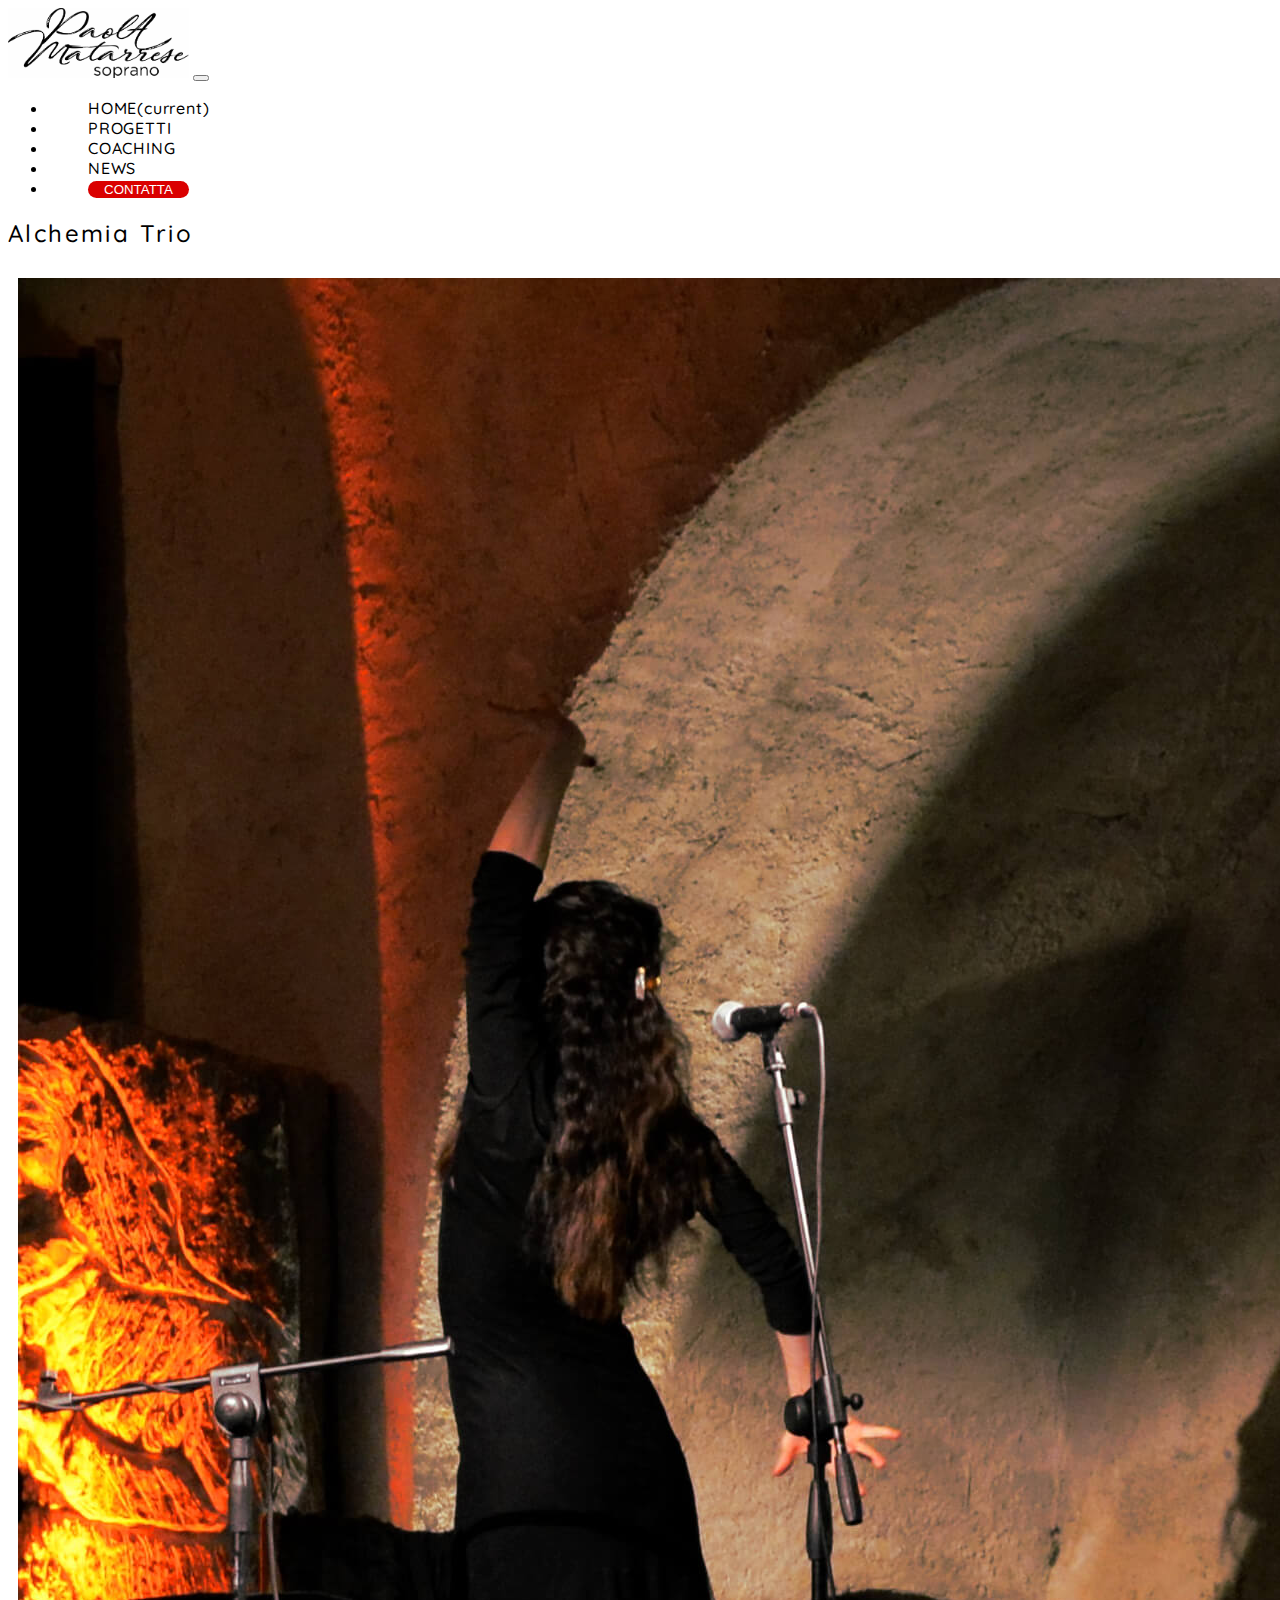
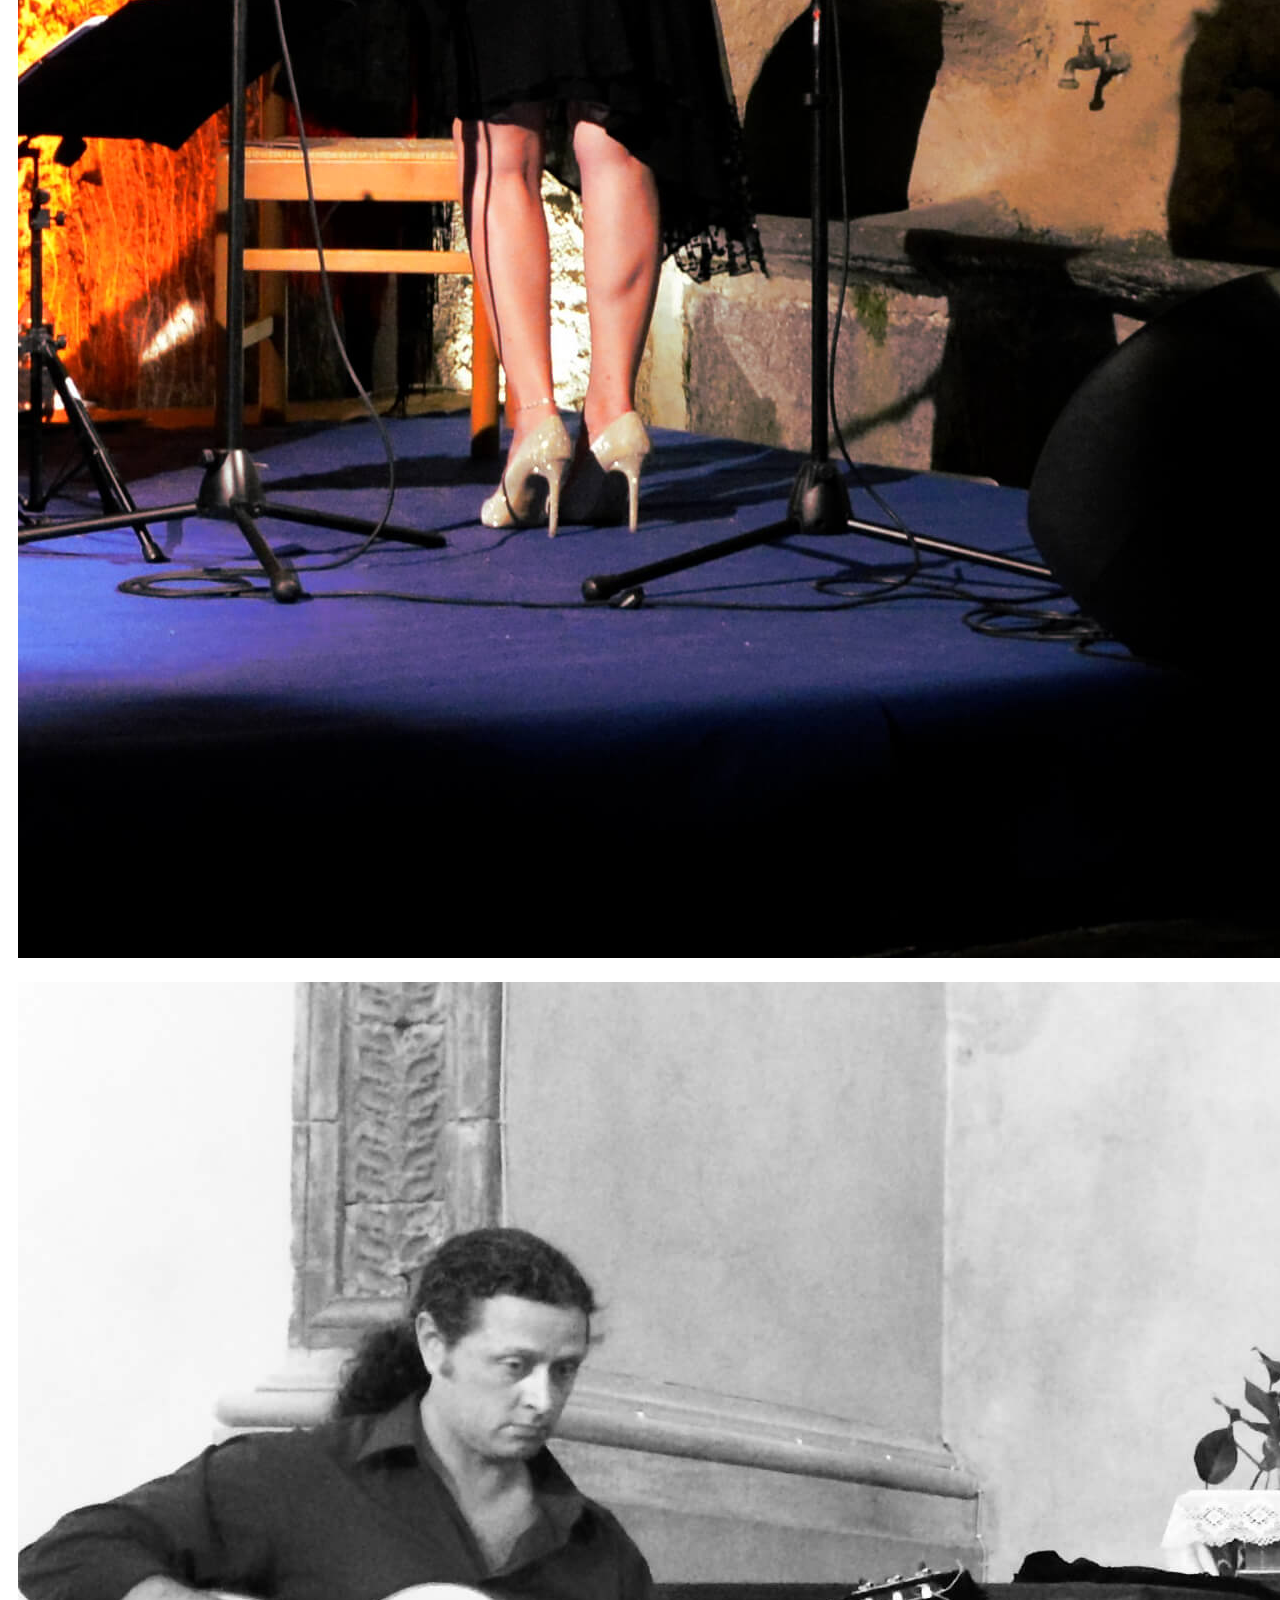
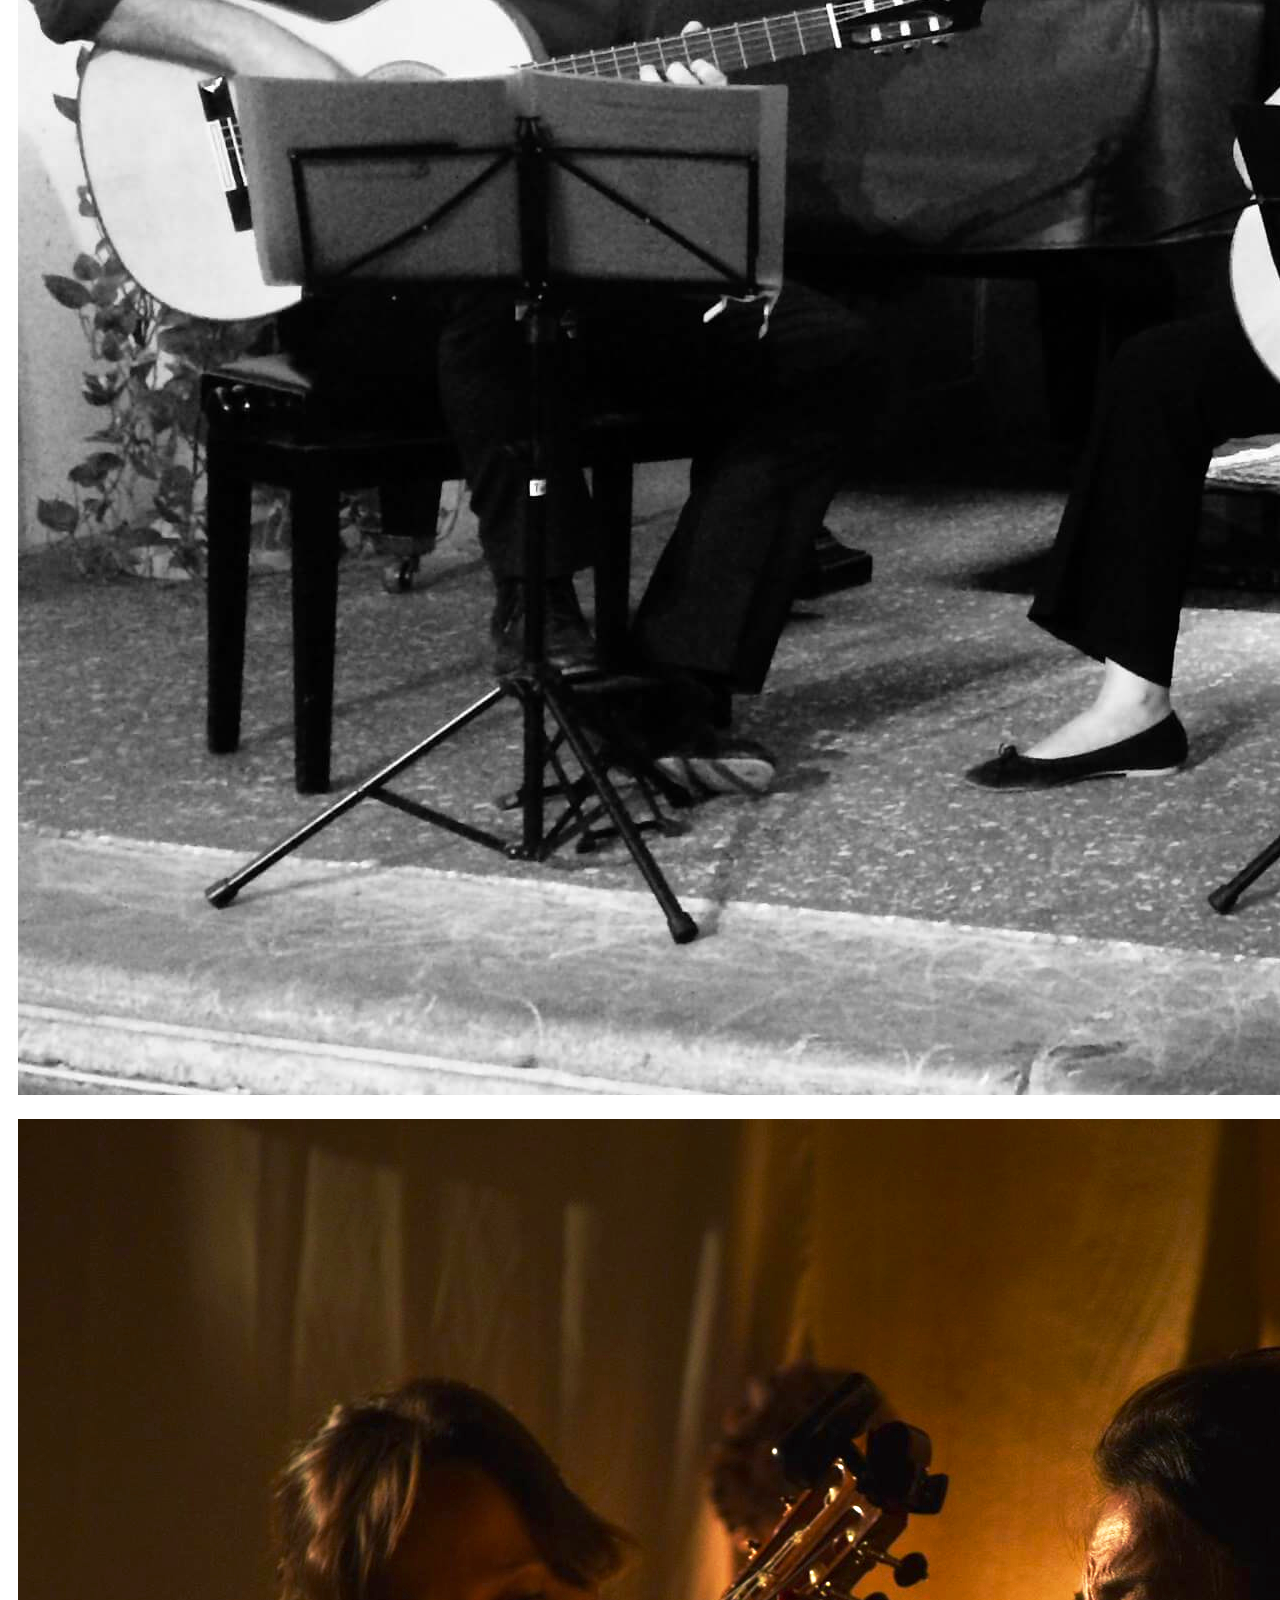
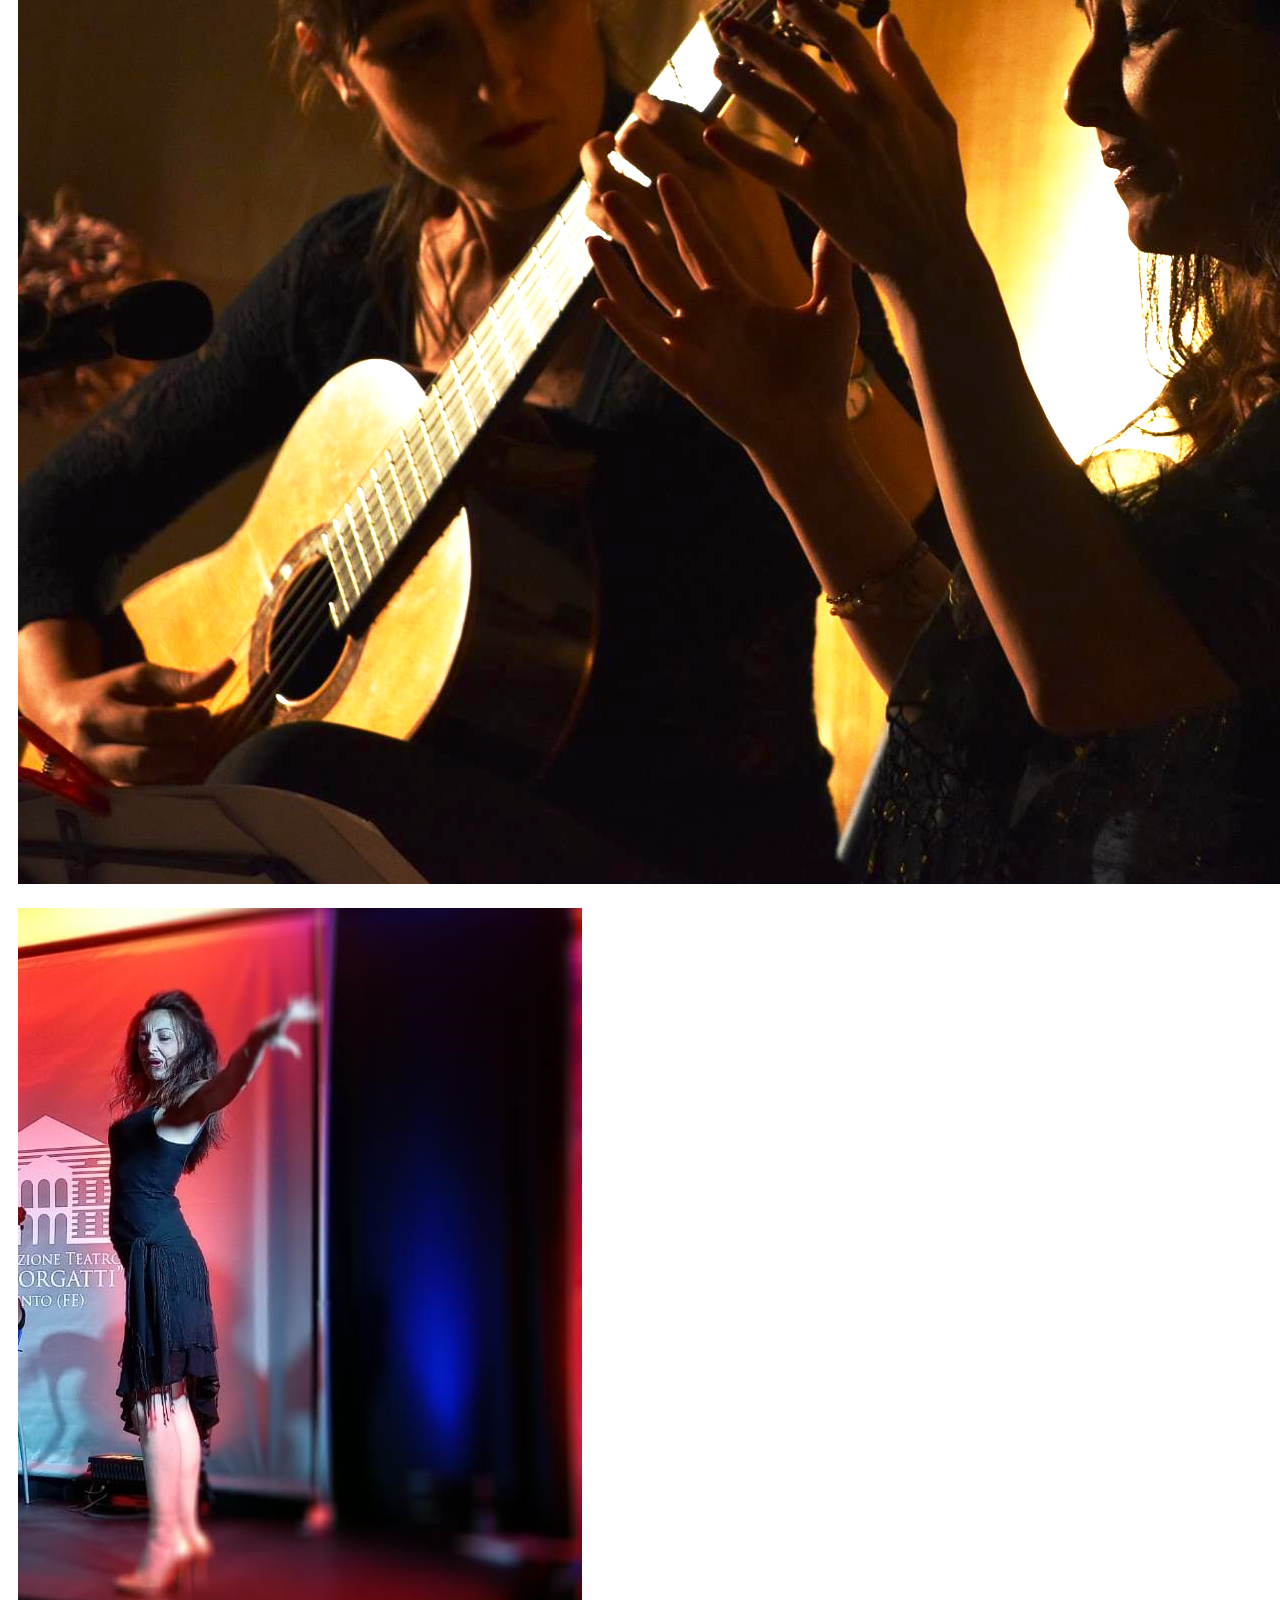
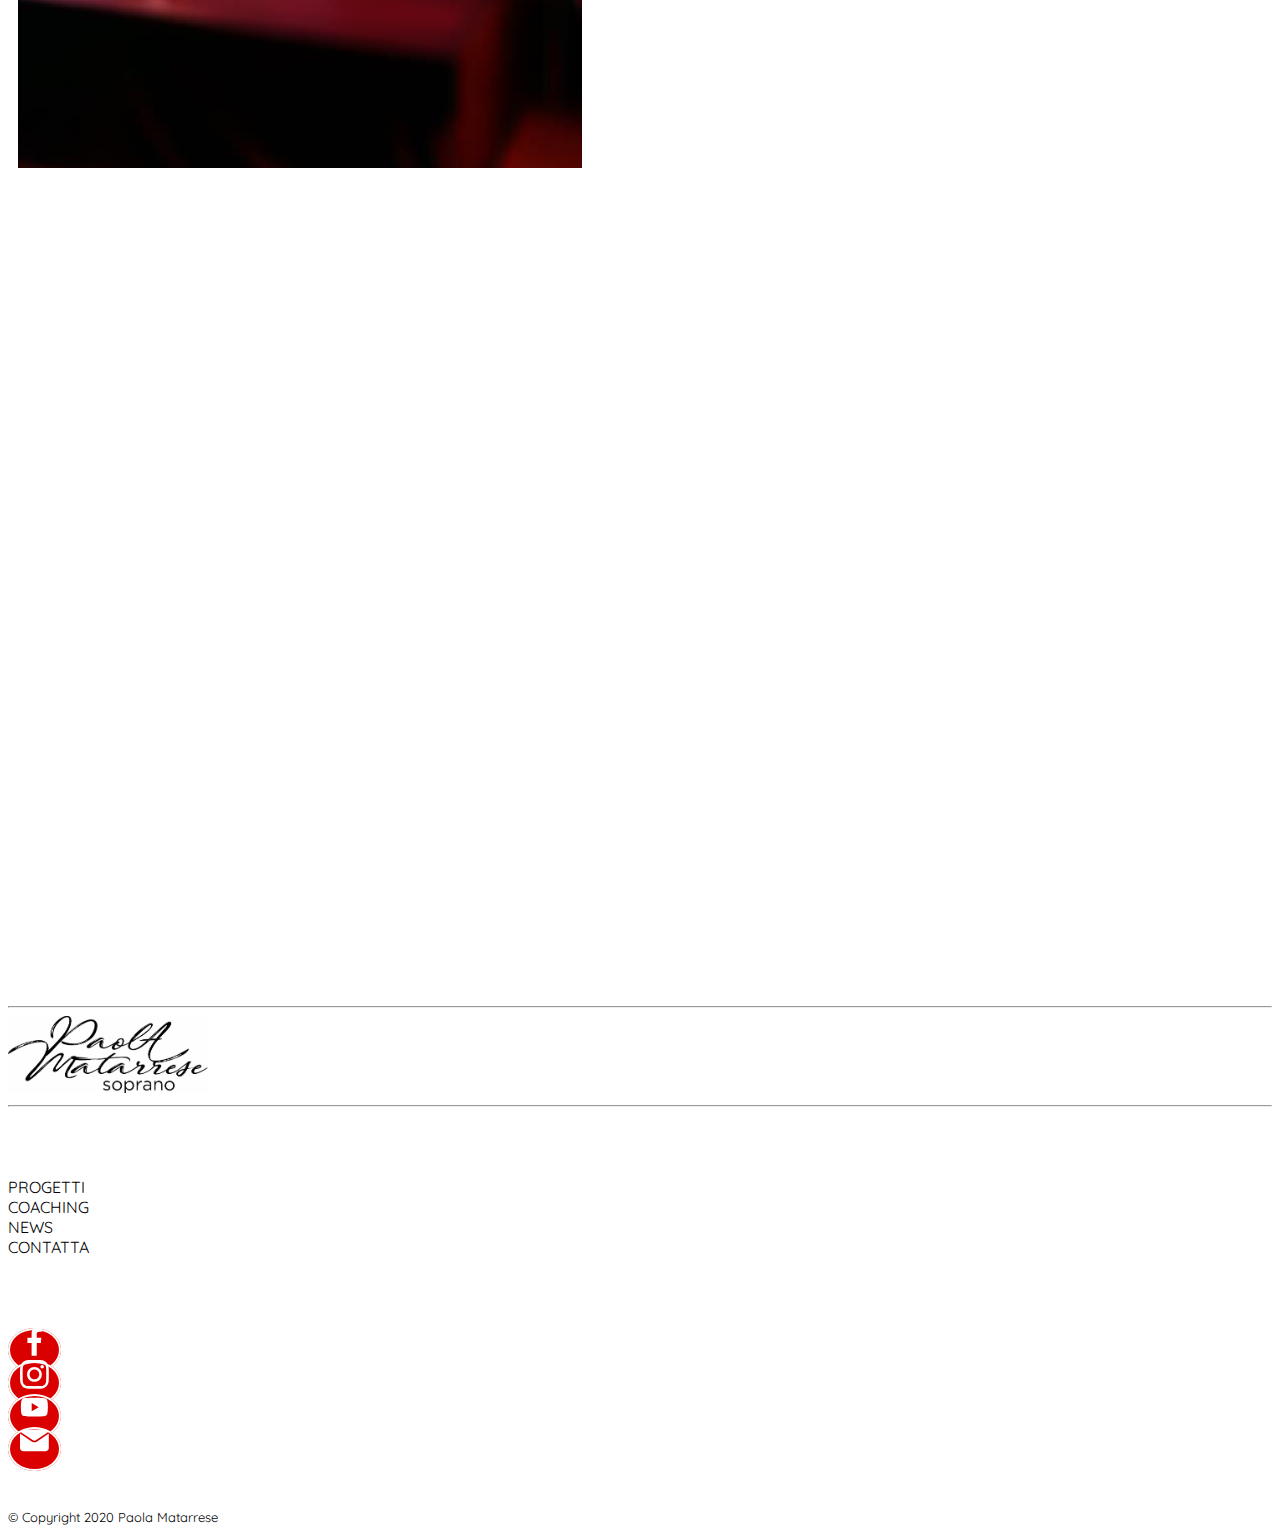
<file: alkemia.html>
<!DOCTYPE html>
<html lang="en">

<head>
    <meta charset="UTF-8">
    <meta name="viewport" content="width=device-width, initial-scale=1, shrink-to-fit=no">

    <!-- Bootstrap stylesheet-->
    <link rel="stylesheet" href="https://cdn.jsdelivr.net/npm/bootstrap@4.5.3/dist/css/bootstrap.min.css"
        integrity="sha384-TX8t27EcRE3e/ihU7zmQxVncDAy5uIKz4rEkgIXeMed4M0jlfIDPvg6uqKI2xXr2" crossorigin="anonymous">

    <!-- Google Fonts -->
    <link href="https://fonts.googleapis.com/css2?family=Quicksand:wght@300;400;500;600;700&display=swap"
        rel="stylesheet">
    <!-- Custom stylesheets -->
    <link rel="stylesheet" href="./styles/style.css">

    <title>Paola Matarrese</title>
</head>

<body>
    <nav class="navbar navbar-expand-lg navbar-light ">
        <a class="navbar-brand" href="./index.html">
            <img src="./media/images/logo.png" width="auto" height="70" alt="" loading="lazy">
        </a>
        <button class="navbar-toggler" type="button" data-toggle="collapse" data-target="#navbarTogglerDemo02"
            aria-controls="navbarTogglerDemo02" aria-expanded="false" aria-label="Toggle navigation">
            <span class="navbar-toggler-icon"></span>
        </button>

        <div class="collapse navbar-collapse mb-2" id="navbarTogglerDemo02">
            <ul class="navbar-nav ml-auto mt-2 mt-lg-0 mr-5">
                <li class="nav-item active mx-auto">
                    <a class="nav-link" href="#">HOME<span class="sr-only">(current)</span></a>
                </li>
                <li class="nav-item mx-auto">
                    <a class="nav-link" href="./alkemia.html">PROGETTI</a>
                </li>
                <li class="nav-item mx-auto">
                    <a class="nav-link " href="#">COACHING</a>
                </li>
                <li class="nav-item mx-auto">
                    <a class="nav-link " href="#">NEWS</a>
                </li>
                <li class="nav-item mx-auto">
                    <button type="button" class="btn btn-red">CONTATTA</button>
                </li>

            </ul>
        </div>
    </nav>

  
    <!-- Carousel: Displayed only on mobile-->

    <div id="carouselExampleControls" class="carousel slide work-carousel" data-ride="carousel">
        <div class="carousel-inner">
          <div class="carousel-item active">
            <img class="d-block w-100" src="./media/images/alchemia-dance-cropped.jpg" alt="First slide">
          </div>
          <div class="carousel-item">
            <img class="d-block w-100" src="./media/images/alkemia-gold.jpg" alt="Second slide">
          </div>
        </div>
        <a class="carousel-control-prev" href="#carouselExampleControls" role="button" data-slide="prev">
          <span class="carousel-control-prev-icon" aria-hidden="true"></span>
          <span class="sr-only">Previous</span>
        </a>
        <a class="carousel-control-next" href="#carouselExampleControls" role="button" data-slide="next">
          <span class="carousel-control-next-icon" aria-hidden="true"></span>
          <span class="sr-only">Next</span>
        </a>
      </div>




    <!-- Picture grid: Displayed only on desktop and tablet-->
    <div class="container text-center work-image-grid">
        <h2>Alchemia Trio</h2>
        <div class="row">
            
            <div class="col-lg-4 mb-4">
                <img src="./media/images/alchemia-dance-cropped.jpg" class="img-fluid img-grid" alt="Responsive image">
            
            </div>
    
            <div class="col-lg-4 mb-4">
                <img src="./media/images/alchemia-black.jpg" class="img-fluid img-grid" alt="Responsive image">
                <img src="./media/images/alkemia-gold.jpg" class="img-fluid img-grid" alt="Responsive image">
            </div>
    
            <div class="col-lg-4 mb-4">
                <img src="./media/images/alkemia-dance.jpg" class="img-fluid img-grid" alt="Responsive image">
            </div>
        </div>
    </div>
    
    <div class="container">
        <div class="embed-responsive embed-responsive-16by9">
            <iframe class="embed-responsive-item"  width="1280" height="720" src="https://www.youtube.com/embed/pIv0tiPG5_Y" frameborder="0" allow="accelerometer; autoplay; clipboard-write; encrypted-media; gyroscope; picture-in-picture" allowfullscreen></iframe>
          </div>
    </div>

    
    <!-- Footer -->
    <section class="footer">
        <div class="text-center">
            <div class="container">
                <div class="row">
                    <div class="col-lg-4">
                        <hr>
                    </div>
                    <div class="col-lg-4">
                        <a href="index.html"><img src="./media/images/logo.png" alt="Paola Matarrese logo" class="img-fluid footer-logo"></a>
                    </div>
                    <div class="col-lg-4">
<hr class="hr-2">
                    </div>
                </div>
            </div>
            <div class="container container-footer-links">
                <div class="row">
                    <div class="col-lg-3">
                        <a class="footer-link" href="#">PROGETTI</a>
                    </div>
                    <div class="col-lg-3">
                        <a class="footer-link" href="#">COACHING</a>
                    </div>
                    <div class="col-lg-3">
                        <a class="footer-link" href="#">NEWS</a>
                    </div>
                    <div class="col-lg-3">
                        <a class="footer-link" href="#">CONTATTA</a>
                    </div>
                </div>
            </div>
            <div class="container container-footer-socials">
                <div class="row">
                    <div class="col-3">
                        <a href="https://google.com" class="btn btn-contact">
                            <svg id="Bold" enable-background="new 0 0 24 24" height="1.8rem" viewBox="0 0 24 24"
                                width="1.8rem" fill="#fff" xmlns="http://www.w3.org/2000/svg">
                                <path
                                    d="m15.997 3.985h2.191v-3.816c-.378-.052-1.678-.169-3.192-.169-3.159 0-5.323 1.987-5.323 5.639v3.361h-3.486v4.266h3.486v10.734h4.274v-10.733h3.345l.531-4.266h-3.877v-2.939c.001-1.233.333-2.077 2.051-2.077z" />
                                </svg></a>
                    </div>
                    <div class="col-3">
                        <a href="https://google.com" class="btn btn-contact">
                            <svg fill="#fff" height="1.8rem" viewBox="0 0 511 511.9" width="1.8rem"
                                xmlns="http://www.w3.org/2000/svg">
                                <path
                                    d="m510.949219 150.5c-1.199219-27.199219-5.597657-45.898438-11.898438-62.101562-6.5-17.199219-16.5-32.597657-29.601562-45.398438-12.800781-13-28.300781-23.101562-45.300781-29.5-16.296876-6.300781-34.898438-10.699219-62.097657-11.898438-27.402343-1.300781-36.101562-1.601562-105.601562-1.601562s-78.199219.300781-105.5 1.5c-27.199219 1.199219-45.898438 5.601562-62.097657 11.898438-17.203124 6.5-32.601562 16.5-45.402343 29.601562-13 12.800781-23.097657 28.300781-29.5 45.300781-6.300781 16.300781-10.699219 34.898438-11.898438 62.097657-1.300781 27.402343-1.601562 36.101562-1.601562 105.601562s.300781 78.199219 1.5 105.5c1.199219 27.199219 5.601562 45.898438 11.902343 62.101562 6.5 17.199219 16.597657 32.597657 29.597657 45.398438 12.800781 13 28.300781 23.101562 45.300781 29.5 16.300781 6.300781 34.898438 10.699219 62.101562 11.898438 27.296876 1.203124 36 1.5 105.5 1.5s78.199219-.296876 105.5-1.5c27.199219-1.199219 45.898438-5.597657 62.097657-11.898438 34.402343-13.300781 61.601562-40.5 74.902343-74.898438 6.296876-16.300781 10.699219-34.902343 11.898438-62.101562 1.199219-27.300781 1.5-36 1.5-105.5s-.101562-78.199219-1.300781-105.5zm-46.097657 209c-1.101562 25-5.300781 38.5-8.800781 47.5-8.601562 22.300781-26.300781 40-48.601562 48.601562-9 3.5-22.597657 7.699219-47.5 8.796876-27 1.203124-35.097657 1.5-103.398438 1.5s-76.5-.296876-103.402343-1.5c-25-1.097657-38.5-5.296876-47.5-8.796876-11.097657-4.101562-21.199219-10.601562-29.398438-19.101562-8.5-8.300781-15-18.300781-19.101562-29.398438-3.5-9-7.699219-22.601562-8.796876-47.5-1.203124-27-1.5-35.101562-1.5-103.402343s.296876-76.5 1.5-103.398438c1.097657-25 5.296876-38.5 8.796876-47.5 4.101562-11.101562 10.601562-21.199219 19.203124-29.402343 8.296876-8.5 18.296876-15 29.398438-19.097657 9-3.5 22.601562-7.699219 47.5-8.800781 27-1.199219 35.101562-1.5 103.398438-1.5 68.402343 0 76.5.300781 103.402343 1.5 25 1.101562 38.5 5.300781 47.5 8.800781 11.097657 4.097657 21.199219 10.597657 29.398438 19.097657 8.5 8.300781 15 18.300781 19.101562 29.402343 3.5 9 7.699219 22.597657 8.800781 47.5 1.199219 27 1.5 35.097657 1.5 103.398438s-.300781 76.300781-1.5 103.300781zm0 0" />
                                <path
                                    d="m256.449219 124.5c-72.597657 0-131.5 58.898438-131.5 131.5s58.902343 131.5 131.5 131.5c72.601562 0 131.5-58.898438 131.5-131.5s-58.898438-131.5-131.5-131.5zm0 216.800781c-47.097657 0-85.300781-38.199219-85.300781-85.300781s38.203124-85.300781 85.300781-85.300781c47.101562 0 85.300781 38.199219 85.300781 85.300781s-38.199219 85.300781-85.300781 85.300781zm0 0" />
                                <path
                                    d="m423.851562 119.300781c0 16.953125-13.746093 30.699219-30.703124 30.699219-16.953126 0-30.699219-13.746094-30.699219-30.699219 0-16.957031 13.746093-30.699219 30.699219-30.699219 16.957031 0 30.703124 13.742188 30.703124 30.699219zm0 0" />
                                </svg>
                        </a>
                    </div>
                    <div class="col-3">
                        <a href="https://google.com" class="btn btn-contact">
                            <svg height="1.8rem" viewBox="-21 -117 682.66672 682" width="1.8rem" fill="#fff"
                                xmlns="http://www.w3.org/2000/svg">
                                <path
                                    d="m626.8125 64.035156c-7.375-27.417968-28.992188-49.03125-56.40625-56.414062-50.082031-13.703125-250.414062-13.703125-250.414062-13.703125s-200.324219 0-250.40625 13.183593c-26.886719 7.375-49.03125 29.519532-56.40625 56.933594-13.179688 50.078125-13.179688 153.933594-13.179688 153.933594s0 104.378906 13.179688 153.933594c7.382812 27.414062 28.992187 49.027344 56.410156 56.410156 50.605468 13.707031 250.410156 13.707031 250.410156 13.707031s200.324219 0 250.40625-13.183593c27.417969-7.378907 49.03125-28.992188 56.414062-56.40625 13.175782-50.082032 13.175782-153.933594 13.175782-153.933594s.527344-104.382813-13.183594-154.460938zm-370.601562 249.878906v-191.890624l166.585937 95.945312zm0 0" />
                                </svg>
                        </a>
                    </div>
                    <div class="col-3">
                        <a href="https://google.com" class="btn btn-contact">
                            <svg fill="#fff" id="Capa_1" enable-background="new 0 0 511.996 511.996" height="1.8rem"
                                viewBox="0 0 511.996 511.996" width="1.8rem" xmlns="http://www.w3.org/2000/svg">
                                <path
                                    d="m230.9 253.371c13.369 8.913 36.827 8.914 50.199-.001.002-.001.005-.003.007-.004l227.865-151.911c-7.474-21.616-28.018-37.188-52.142-37.188h-401.663c-24.125 0-44.668 15.572-52.143 37.188l227.87 151.912c.003.002.005.002.007.004z" />
                                <path
                                    d="m297.746 278.328c-.003.002-.005.004-.007.005-11.702 7.801-26.724 11.702-41.741 11.702-15.02 0-30.036-3.9-41.739-11.703-.002-.001-.003-.002-.005-.003l-214.254-142.835v257.072c0 30.417 24.747 55.163 55.166 55.163h401.666c30.418 0 55.164-24.746 55.164-55.163v-257.072z" />
                                </svg>
                        </a>
                    </div>
                </div>

            </div>
            <p class="copyright">© Copyright 2020 Paola Matarrese</p>
        </div>

    </section>


    <!-- Bootstrap scripts-->
    <script src="https://code.jquery.com/jquery-3.5.1.slim.min.js"
        integrity="sha384-DfXdz2htPH0lsSSs5nCTpuj/zy4C+OGpamoFVy38MVBnE+IbbVYUew+OrCXaRkfj"
        crossorigin="anonymous"></script>
    <script src="https://cdn.jsdelivr.net/npm/popper.js@1.16.1/dist/umd/popper.min.js"
        integrity="sha384-9/reFTGAW83EW2RDu2S0VKaIzap3H66lZH81PoYlFhbGU+6BZp6G7niu735Sk7lN"
        crossorigin="anonymous"></script>
    <script src="https://cdn.jsdelivr.net/npm/bootstrap@4.5.3/dist/js/bootstrap.min.js"
        integrity="sha384-w1Q4orYjBQndcko6MimVbzY0tgp4pWB4lZ7lr30WKz0vr/aWKhXdBNmNb5D92v7s"
        crossorigin="anonymous"></script>
</body>

</html>
</file>
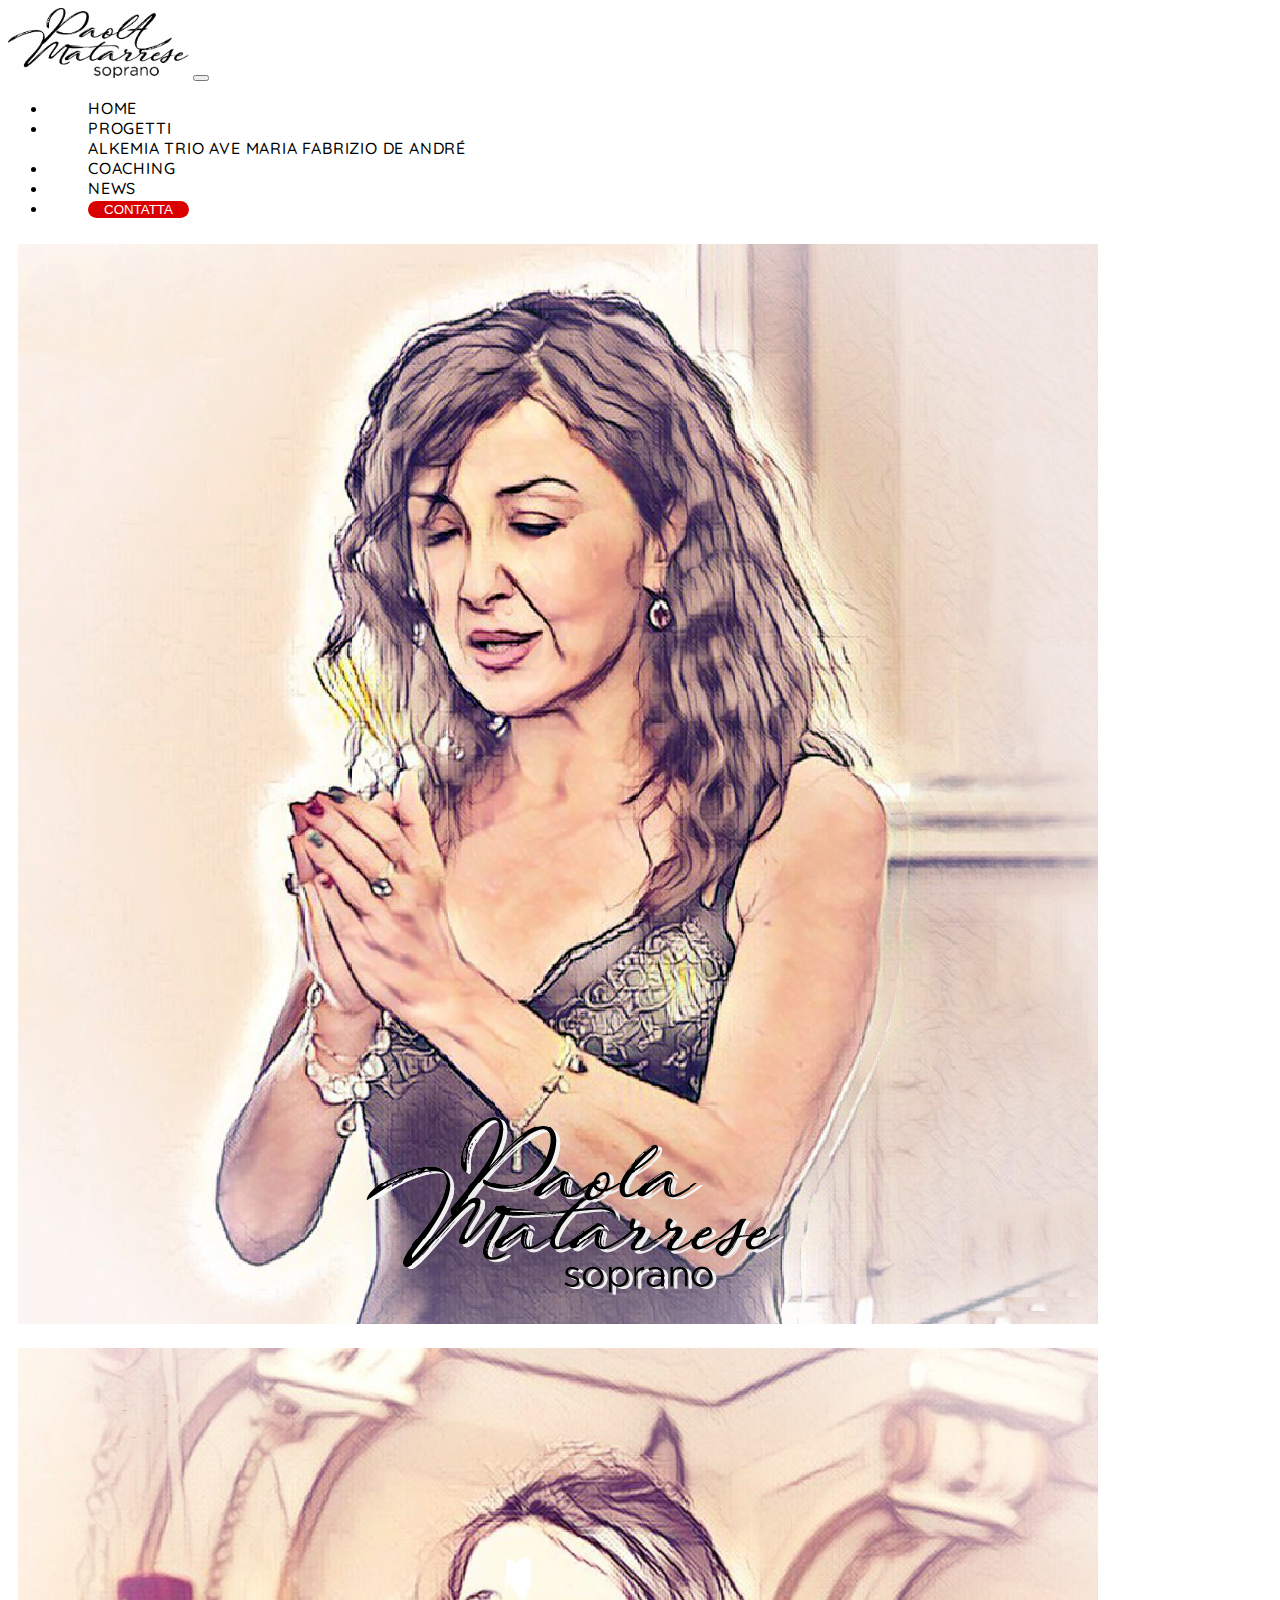
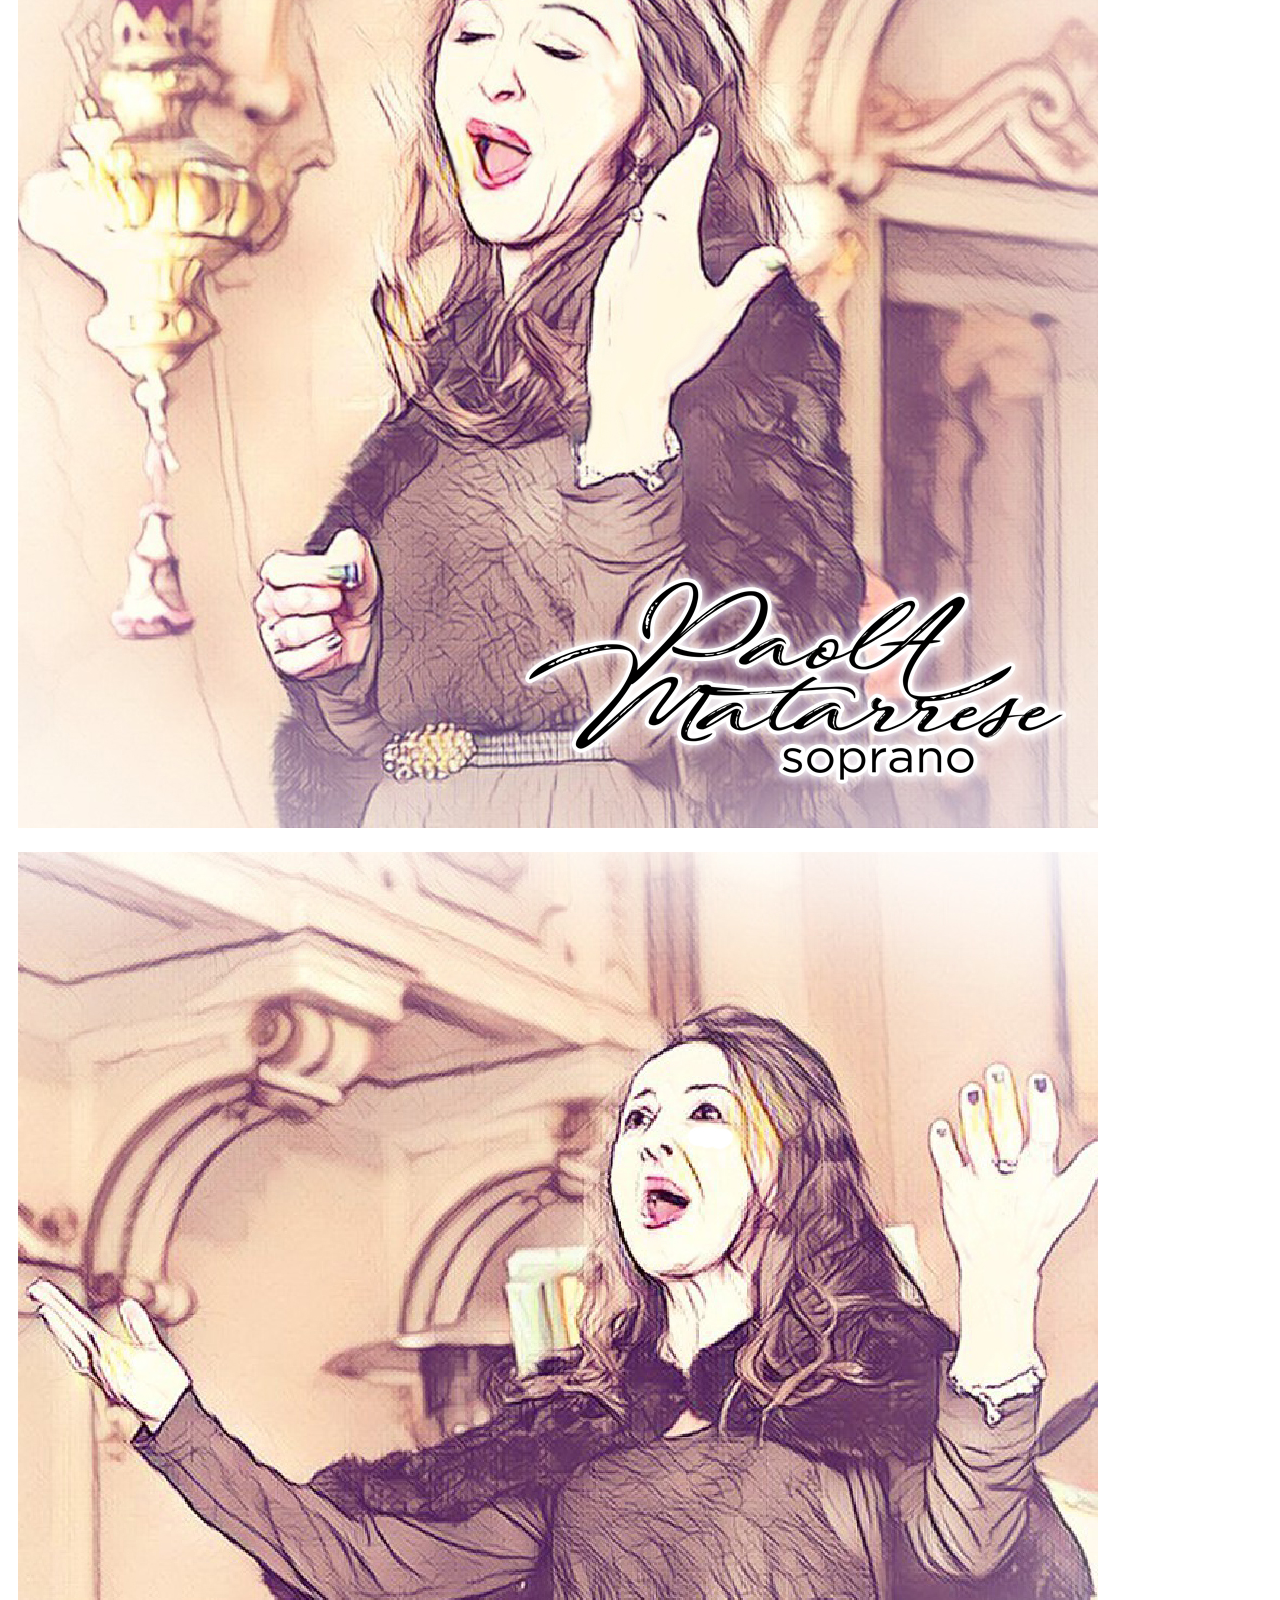
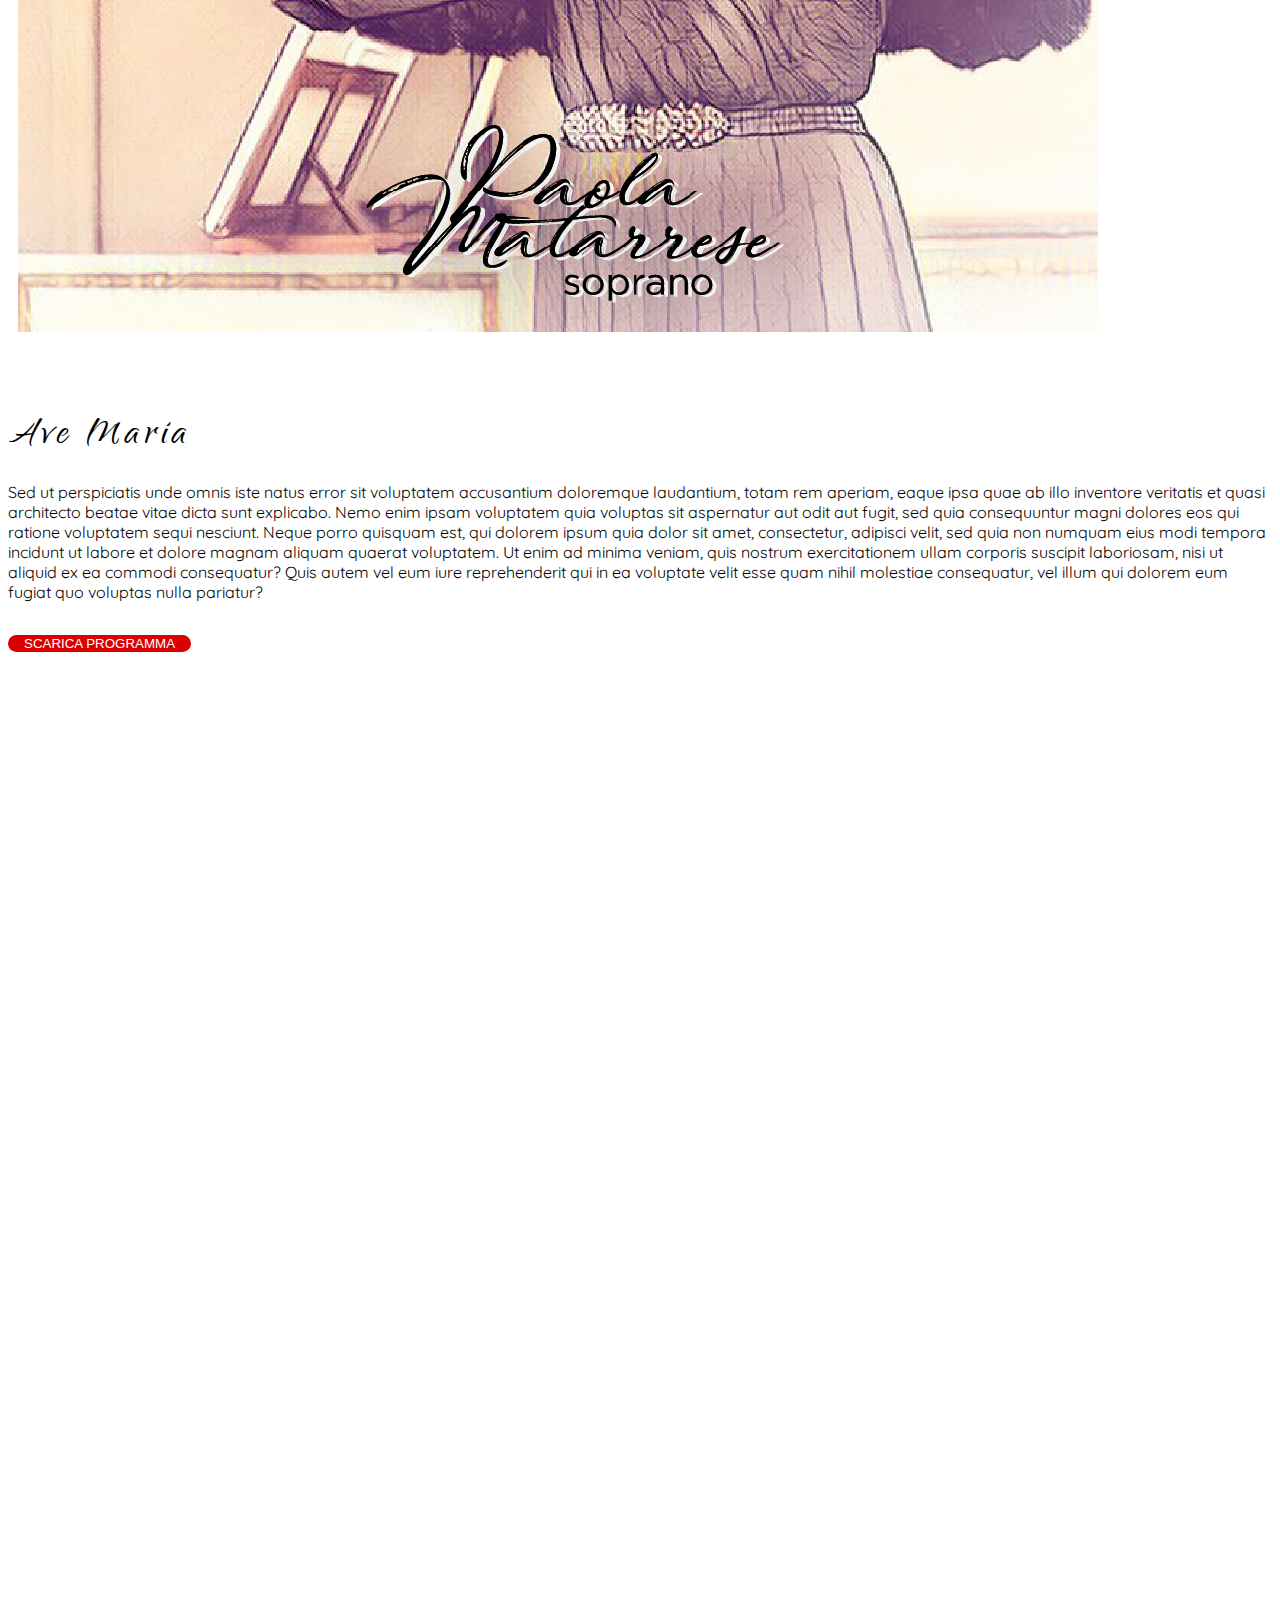
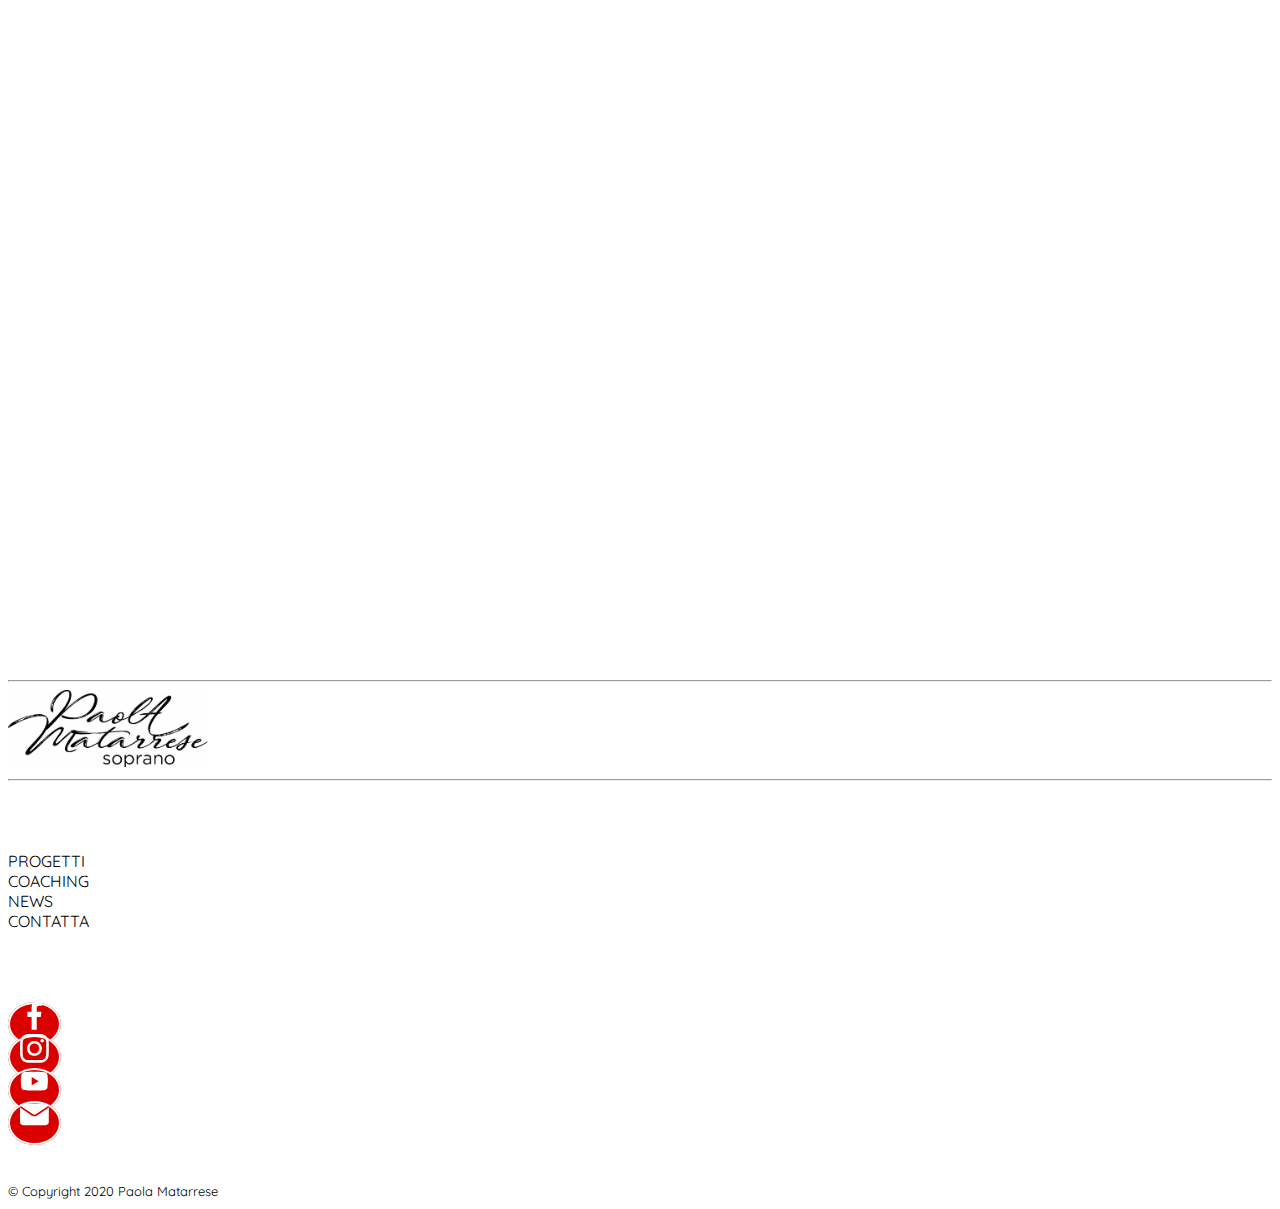
<file: avemaria.html>
<!DOCTYPE html>
<html lang="en">

<head>
    <meta charset="UTF-8">
    <meta name="viewport" content="width=device-width, initial-scale=1, shrink-to-fit=no">

    <!-- Bootstrap stylesheet-->
    <link rel="stylesheet" href="https://cdn.jsdelivr.net/npm/bootstrap@4.5.3/dist/css/bootstrap.min.css"
        integrity="sha384-TX8t27EcRE3e/ihU7zmQxVncDAy5uIKz4rEkgIXeMed4M0jlfIDPvg6uqKI2xXr2" crossorigin="anonymous">

    <!-- Google Fonts -->
    <link href="https://fonts.googleapis.com/css2?family=Quicksand:wght@300;400;500;600;700&display=swap"
        rel="stylesheet">

    <link rel="preconnect" href="https://fonts.gstatic.com">
    <link href="https://fonts.googleapis.com/css2?family=Qwigley&display=swap" rel="stylesheet">
    <!-- Custom stylesheets -->
    <link rel="stylesheet" href="./styles/style.css">

    <title>Paola Matarrese</title>
</head>

<body>
    <!-- Navigation Bar-->
    <nav class="navbar navbar-expand-lg navbar-light ">
        <a class="navbar-brand" href="./index.html">
            <img src="./media/images/logo.png" width="auto" height="70" alt="" loading="lazy">
        </a>
        <button class="navbar-toggler" type="button" data-toggle="collapse" data-target="#navbarTogglerDemo02"
            aria-controls="navbarTogglerDemo02" aria-expanded="false" aria-label="Toggle navigation">
            <span class="navbar-toggler-icon"></span>
        </button>

        <div class="collapse navbar-collapse mb-2" id="navbarTogglerDemo02">
            <ul class="navbar-nav ml-auto mt-2 mt-lg-0 mr-5">
                <li class="nav-item mx-auto">
                    <a class="nav-link" href="./index.html">HOME</a>
                </li>

                <li class="nav-item dropdown mx-auto text-center active">
                    <a class="nav-link dropdown-toggle" href="#" id="navbarDropdownMenuLink" data-toggle="dropdown"
                        aria-haspopup="true" aria-expanded="false">
                        PROGETTI
                    </a>
                    <div class="dropdown-menu text-center" aria-labelledby="navbarDropdownMenuLink">
                        <a class="dropdown-item" href="./alkemia.html">ALKEMIA TRIO</a>
                        <a class="dropdown-item" href="./avemaria.html">AVE MARIA</a>
                        <a class="dropdown-item" href="./deandre.html">FABRIZIO DE ANDRÉ</a>
                    </div>
                </li>

                <li class="nav-item mx-auto">
                    <a class="nav-link " href="#">COACHING</a>
                </li>
                <li class="nav-item mx-auto">
                    <a class="nav-link " href="#">NEWS</a>
                </li>
                <li class="nav-item mx-auto">
                    <button type="button" class="btn btn-red">CONTATTA</button>
                </li>

            </ul>
        </div>
    </nav>

    <section class="work-header">
        <!-- CarouselL displayed only on mobile -->
        <div id="carouselExampleControls" class="carousel slide work-carousel" data-ride="carousel">
            <div class="carousel-inner">
                <div class="carousel-item active">
                    <img class="d-block w-100" src="./media/images/aperitivi/paola-aperitivi-praise.jpg"
                        alt="First slide">
                </div>
                <div class="carousel-item">
                    <img class="d-block w-100" src="./media/images/aperitivi/paola-aperitivi-singing.jpg"
                        alt="Second slide">
                </div>
                <div class="carousel-item">
                    <img class="d-block w-100" src="./media/images/aperitivi/paola-aperitivi-singing-frontal.jpg"
                        alt="Second slide">
                </div>
            </div>
            <a class="carousel-control-prev" href="#carouselExampleControls" role="button" data-slide="prev">
                <span class="carousel-control-prev-icon" aria-hidden="true"></span>
                <span class="sr-only">Previous</span>
            </a>
            <a class="carousel-control-next" href="#carouselExampleControls" role="button" data-slide="next">
                <span class="carousel-control-next-icon" aria-hidden="true"></span>
                <span class="sr-only">Next</span>
            </a>
        </div>

        <!-- Picture grid: Displayed only on desktop-->
        <div class="container text-center work-image-grid">
            <div class="row">

                <div class="col-lg-4 mb-4">
                    <img src="./media/images/aperitivi/paola-aperitivi-praise.jpg" class="img-fluid img-grid"
                        alt="Responsive image">

                </div>

                <div class="col-lg-4 mb-4">
                    <img src="./media/images/aperitivi/paola-aperitivi-singing-frontal.jpg" class="img-fluid img-grid"
                        alt="Responsive image">
                </div>
                <div class="col-lg-4 mb-4">
                    <img src="./media/images/aperitivi/paola-aperitivi-singing.jpg" class="img-fluid img-grid"
                        alt="Responsive image">
                </div>

            </div>

        </div>
    </section>

    <!-- Description -->
    <section class="work-description">
        <div class="container text-center work-container">
            <h2>Ave Maria</h2>
            <div class="row">

                <div class="col">
                    <p>
                        Sed ut perspiciatis unde omnis iste natus error sit voluptatem accusantium doloremque
                        laudantium,
                        totam rem aperiam, eaque ipsa quae ab illo inventore veritatis et quasi architecto beatae vitae
                        dicta sunt explicabo.
                        Nemo enim ipsam voluptatem quia voluptas sit aspernatur aut odit aut fugit, sed quia
                        consequuntur
                        magni dolores eos qui ratione voluptatem sequi nesciunt. Neque porro quisquam est, qui dolorem
                        ipsum quia dolor sit amet, consectetur, adipisci velit, sed quia non numquam eius modi tempora
                        incidunt ut labore et dolore magnam aliquam quaerat voluptatem. Ut enim ad minima veniam, quis
                        nostrum exercitationem ullam corporis suscipit laboriosam, nisi ut aliquid ex ea commodi
                        consequatur?
                        Quis autem vel eum iure reprehenderit qui in ea voluptate velit esse quam nihil molestiae
                        consequatur,
                        vel illum qui dolorem eum fugiat quo voluptas nulla pariatur?
                    </p>
                    <button type="button" class="btn btn-red"><a
                            href="./media/files/Alkemia trio_El Café Cantante_def..pdf" target="_blank">SCARICA
                            PROGRAMMA</a></button>
                </div>
            </div>
        </div>
    </section>

    <section class="work-video">
        <div class="container">
            <div class="embed-responsive embed-responsive-16by9">
                <iframe class="embed-responsive-item" width="1280" height="720" src="https://www.youtube.com/embed/OfU5QB2CRZs" frameborder="0"
                    allow="accelerometer; autoplay; clipboard-write; encrypted-media; gyroscope; picture-in-picture"
                    allowfullscreen></iframe>
            </div>
        </div>
    </section>

    <section class="work-video">
        <div class="container">
            <div class="embed-responsive embed-responsive-16by9">
                <iframe class="embed-responsive-item" width="1280" height="720" src="https://www.youtube.com/embed/0DRTuEg2th4" frameborder="0" allow="accelerometer; autoplay; clipboard-write; encrypted-media; gyroscope; picture-in-picture" allowfullscreen></iframe>
            </div>
        </div>
    </section>



    <!-- <section class="work-video">
        <div class="container">
                <div class="embed-responsive embed-responsive-16by9">
                    <video controls="true" class="embed-responsive-item">
                        <source src="./media/video/deh-vieni-non-tardar.mp4" type="video/mp4" allowfullscreen/>
                        </video>
                  </div>
        </div>
    </section> -->

    <!-- Footer -->
    <section class="footer">
        <div class="text-center">
            <div class="container">
                <div class="row">
                    <div class="col-lg-4">
                        <hr>
                    </div>
                    <div class="col-lg-4">
                        <a href="index.html"><img src="./media/images/logo.png" alt="Paola Matarrese logo"
                                class="img-fluid footer-logo"></a>
                    </div>
                    <div class="col-lg-4">
                        <hr class="hr-2">
                    </div>
                </div>
            </div>
            <div class="container container-footer-links">
                <div class="row">
                    <div class="col-lg-3">
                        <a class="footer-link" href="#">PROGETTI</a>
                    </div>
                    <div class="col-lg-3">
                        <a class="footer-link" href="#">COACHING</a>
                    </div>
                    <div class="col-lg-3">
                        <a class="footer-link" href="#">NEWS</a>
                    </div>
                    <div class="col-lg-3">
                        <a class="footer-link" href="#">CONTATTA</a>
                    </div>
                </div>
            </div>
            <div class="container container-footer-socials">
                <div class="row">
                    <div class="col-3">
                        <a class="btn btn-contact" href="https://it-it.facebook.com/paolamatarrese.27/">
                            <svg id="Bold" enable-background="new 0 0 24 24" height="1.8rem" viewBox="0 0 24 24"
                                width="1.8rem" fill="#fff" xmlns="http://www.w3.org/2000/svg">
                                <path
                                    d="m15.997 3.985h2.191v-3.816c-.378-.052-1.678-.169-3.192-.169-3.159 0-5.323 1.987-5.323 5.639v3.361h-3.486v4.266h3.486v10.734h4.274v-10.733h3.345l.531-4.266h-3.877v-2.939c.001-1.233.333-2.077 2.051-2.077z" />
                            </svg></a>
                    </div>
                    <div class="col-3">
                        <a class="btn btn-contact" href="https://www.instagram.com/paolamatarresesoprano/?hl=en">
                            <svg fill="#fff" height="1.8rem" viewBox="0 0 511 511.9" width="1.8rem"
                                xmlns="http://www.w3.org/2000/svg">
                                <path
                                    d="m510.949219 150.5c-1.199219-27.199219-5.597657-45.898438-11.898438-62.101562-6.5-17.199219-16.5-32.597657-29.601562-45.398438-12.800781-13-28.300781-23.101562-45.300781-29.5-16.296876-6.300781-34.898438-10.699219-62.097657-11.898438-27.402343-1.300781-36.101562-1.601562-105.601562-1.601562s-78.199219.300781-105.5 1.5c-27.199219 1.199219-45.898438 5.601562-62.097657 11.898438-17.203124 6.5-32.601562 16.5-45.402343 29.601562-13 12.800781-23.097657 28.300781-29.5 45.300781-6.300781 16.300781-10.699219 34.898438-11.898438 62.097657-1.300781 27.402343-1.601562 36.101562-1.601562 105.601562s.300781 78.199219 1.5 105.5c1.199219 27.199219 5.601562 45.898438 11.902343 62.101562 6.5 17.199219 16.597657 32.597657 29.597657 45.398438 12.800781 13 28.300781 23.101562 45.300781 29.5 16.300781 6.300781 34.898438 10.699219 62.101562 11.898438 27.296876 1.203124 36 1.5 105.5 1.5s78.199219-.296876 105.5-1.5c27.199219-1.199219 45.898438-5.597657 62.097657-11.898438 34.402343-13.300781 61.601562-40.5 74.902343-74.898438 6.296876-16.300781 10.699219-34.902343 11.898438-62.101562 1.199219-27.300781 1.5-36 1.5-105.5s-.101562-78.199219-1.300781-105.5zm-46.097657 209c-1.101562 25-5.300781 38.5-8.800781 47.5-8.601562 22.300781-26.300781 40-48.601562 48.601562-9 3.5-22.597657 7.699219-47.5 8.796876-27 1.203124-35.097657 1.5-103.398438 1.5s-76.5-.296876-103.402343-1.5c-25-1.097657-38.5-5.296876-47.5-8.796876-11.097657-4.101562-21.199219-10.601562-29.398438-19.101562-8.5-8.300781-15-18.300781-19.101562-29.398438-3.5-9-7.699219-22.601562-8.796876-47.5-1.203124-27-1.5-35.101562-1.5-103.402343s.296876-76.5 1.5-103.398438c1.097657-25 5.296876-38.5 8.796876-47.5 4.101562-11.101562 10.601562-21.199219 19.203124-29.402343 8.296876-8.5 18.296876-15 29.398438-19.097657 9-3.5 22.601562-7.699219 47.5-8.800781 27-1.199219 35.101562-1.5 103.398438-1.5 68.402343 0 76.5.300781 103.402343 1.5 25 1.101562 38.5 5.300781 47.5 8.800781 11.097657 4.097657 21.199219 10.597657 29.398438 19.097657 8.5 8.300781 15 18.300781 19.101562 29.402343 3.5 9 7.699219 22.597657 8.800781 47.5 1.199219 27 1.5 35.097657 1.5 103.398438s-.300781 76.300781-1.5 103.300781zm0 0" />
                                <path
                                    d="m256.449219 124.5c-72.597657 0-131.5 58.898438-131.5 131.5s58.902343 131.5 131.5 131.5c72.601562 0 131.5-58.898438 131.5-131.5s-58.898438-131.5-131.5-131.5zm0 216.800781c-47.097657 0-85.300781-38.199219-85.300781-85.300781s38.203124-85.300781 85.300781-85.300781c47.101562 0 85.300781 38.199219 85.300781 85.300781s-38.199219 85.300781-85.300781 85.300781zm0 0" />
                                <path
                                    d="m423.851562 119.300781c0 16.953125-13.746093 30.699219-30.703124 30.699219-16.953126 0-30.699219-13.746094-30.699219-30.699219 0-16.957031 13.746093-30.699219 30.699219-30.699219 16.957031 0 30.703124 13.742188 30.703124 30.699219zm0 0" />
                            </svg>
                        </a>
                    </div>
                    <div class="col-3">
                        <a class="btn btn-contact" href="https://www.youtube.com/user/paolamatarrese">
                            <svg height="1.8rem" viewBox="-21 -117 682.66672 682" width="1.8rem" fill="#fff"
                                xmlns="http://www.w3.org/2000/svg">
                                <path
                                    d="m626.8125 64.035156c-7.375-27.417968-28.992188-49.03125-56.40625-56.414062-50.082031-13.703125-250.414062-13.703125-250.414062-13.703125s-200.324219 0-250.40625 13.183593c-26.886719 7.375-49.03125 29.519532-56.40625 56.933594-13.179688 50.078125-13.179688 153.933594-13.179688 153.933594s0 104.378906 13.179688 153.933594c7.382812 27.414062 28.992187 49.027344 56.410156 56.410156 50.605468 13.707031 250.410156 13.707031 250.410156 13.707031s200.324219 0 250.40625-13.183593c27.417969-7.378907 49.03125-28.992188 56.414062-56.40625 13.175782-50.082032 13.175782-153.933594 13.175782-153.933594s.527344-104.382813-13.183594-154.460938zm-370.601562 249.878906v-191.890624l166.585937 95.945312zm0 0" />
                            </svg>
                        </a>
                    </div>
                    <div class="col-3">
                        <a href="#" class="btn btn-contact">
                            <svg fill="#fff" id="Capa_1" enable-background="new 0 0 511.996 511.996" height="1.8rem"
                                viewBox="0 0 511.996 511.996" width="1.8rem" xmlns="http://www.w3.org/2000/svg">
                                <path
                                    d="m230.9 253.371c13.369 8.913 36.827 8.914 50.199-.001.002-.001.005-.003.007-.004l227.865-151.911c-7.474-21.616-28.018-37.188-52.142-37.188h-401.663c-24.125 0-44.668 15.572-52.143 37.188l227.87 151.912c.003.002.005.002.007.004z" />
                                <path
                                    d="m297.746 278.328c-.003.002-.005.004-.007.005-11.702 7.801-26.724 11.702-41.741 11.702-15.02 0-30.036-3.9-41.739-11.703-.002-.001-.003-.002-.005-.003l-214.254-142.835v257.072c0 30.417 24.747 55.163 55.166 55.163h401.666c30.418 0 55.164-24.746 55.164-55.163v-257.072z" />
                            </svg>
                        </a>
                    </div>
                </div>

            </div>
            <p class="copyright">© Copyright 2020 Paola Matarrese</p>
        </div>

    </section>

    <!-- Bootstrap scripts-->
    <script src="https://code.jquery.com/jquery-3.5.1.slim.min.js"
        integrity="sha384-DfXdz2htPH0lsSSs5nCTpuj/zy4C+OGpamoFVy38MVBnE+IbbVYUew+OrCXaRkfj" crossorigin="anonymous">
    </script>
    <script src="https://cdn.jsdelivr.net/npm/popper.js@1.16.1/dist/umd/popper.min.js"
        integrity="sha384-9/reFTGAW83EW2RDu2S0VKaIzap3H66lZH81PoYlFhbGU+6BZp6G7niu735Sk7lN" crossorigin="anonymous">
    </script>
    <script src="https://cdn.jsdelivr.net/npm/bootstrap@4.5.3/dist/js/bootstrap.min.js"
        integrity="sha384-w1Q4orYjBQndcko6MimVbzY0tgp4pWB4lZ7lr30WKz0vr/aWKhXdBNmNb5D92v7s" crossorigin="anonymous">
    </script>

</body>

</html>
</file>
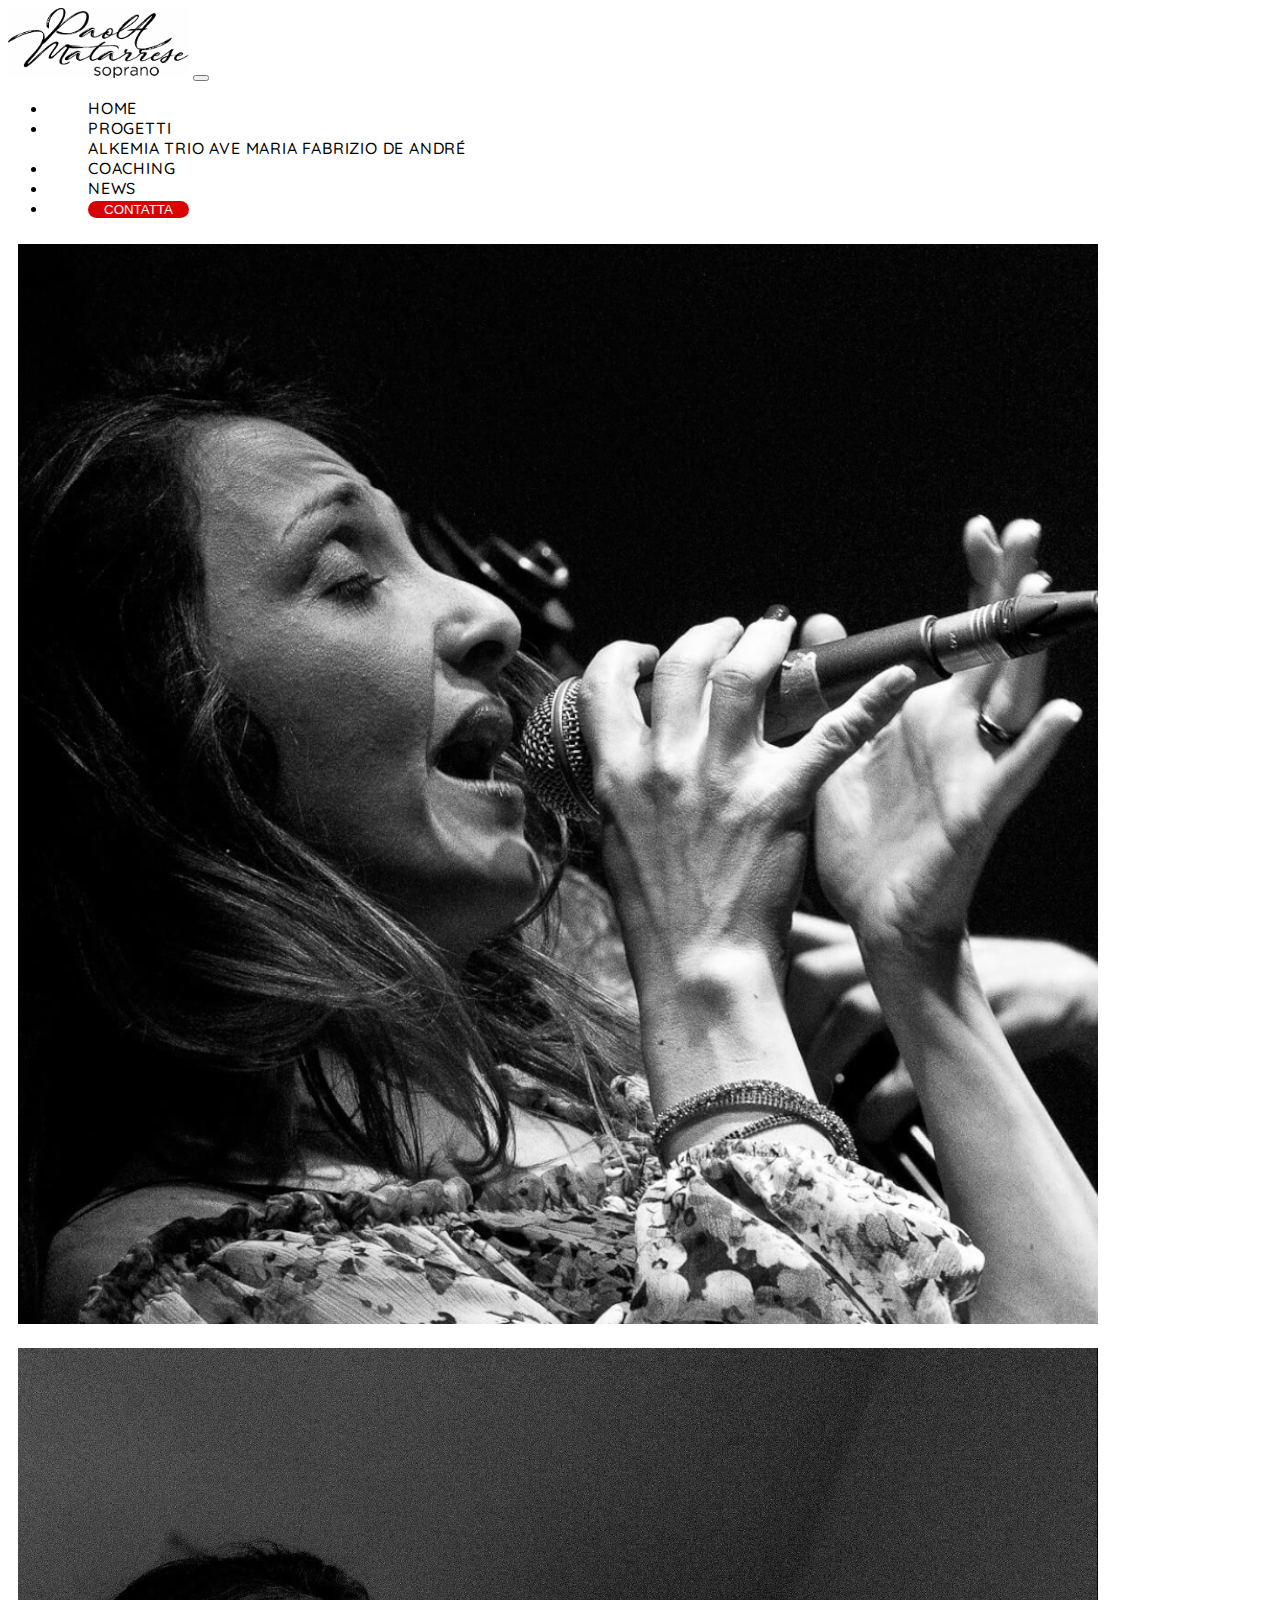
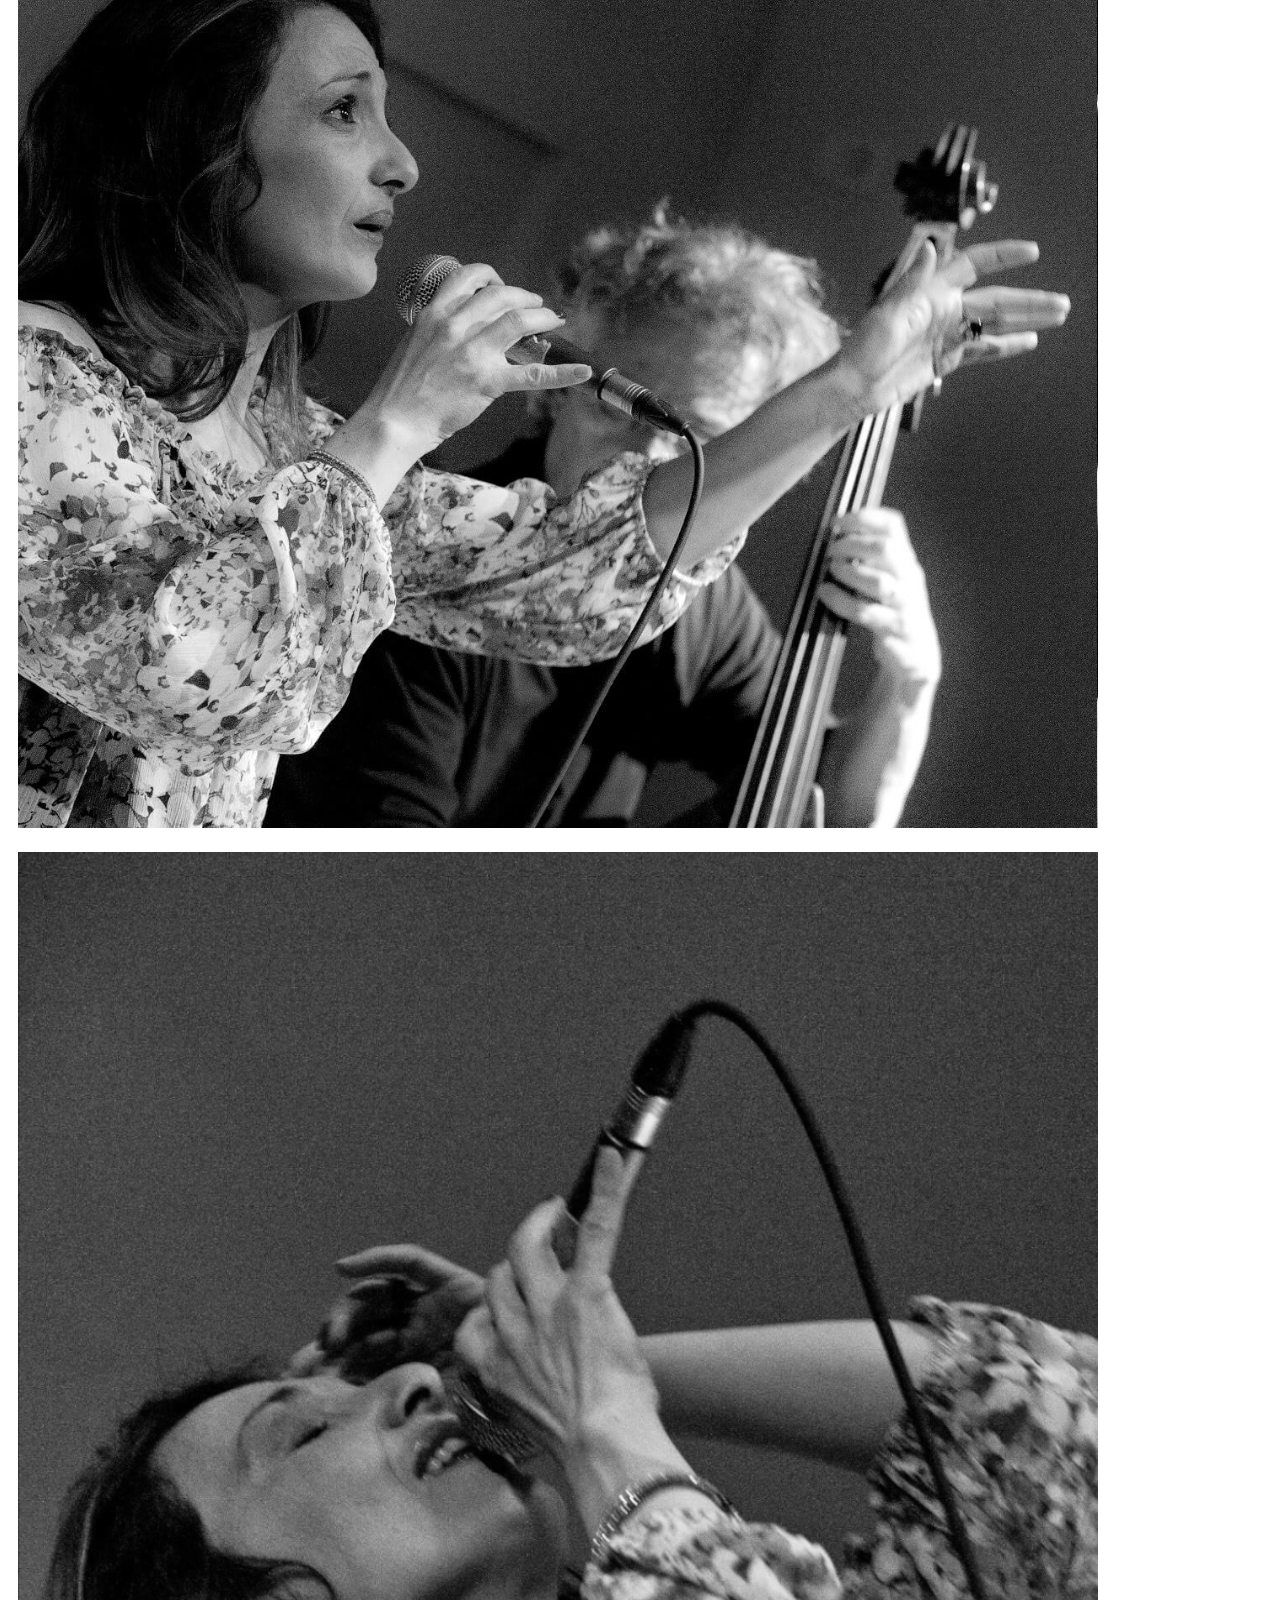
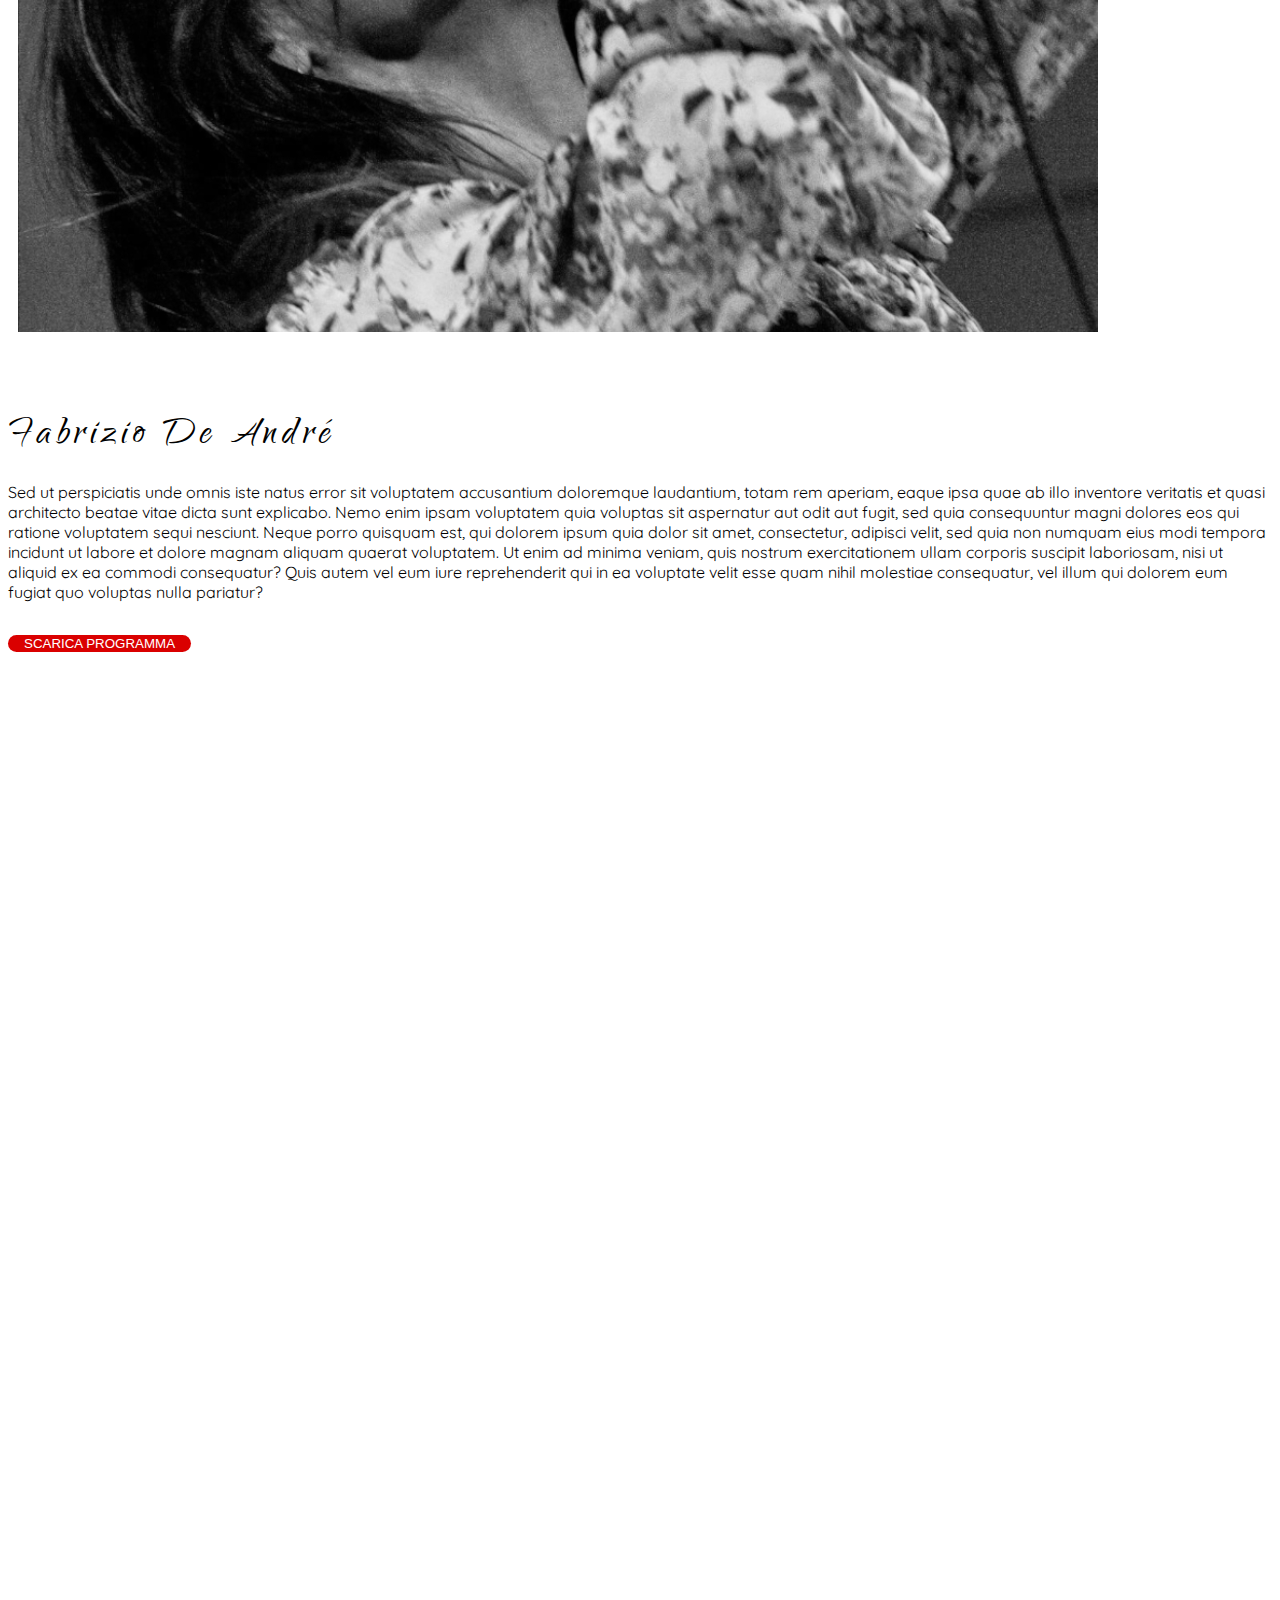
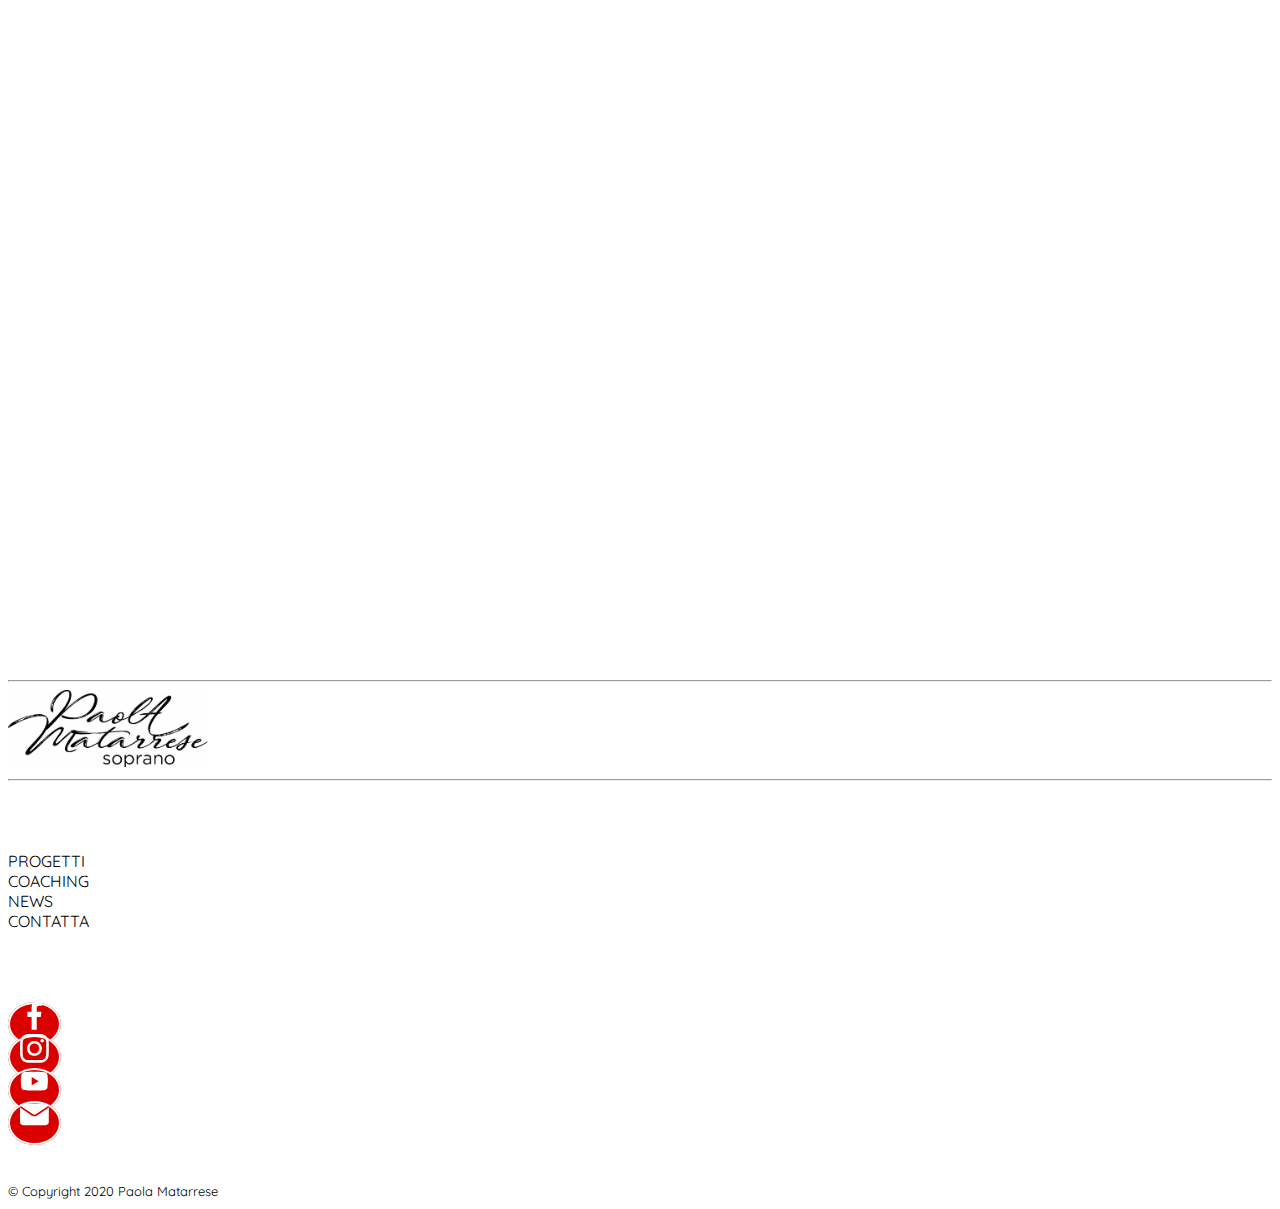
<file: deandre.html>
<!DOCTYPE html>
<html lang="en">

<head>
    <meta charset="UTF-8">
    <meta name="viewport" content="width=device-width, initial-scale=1, shrink-to-fit=no">

    <!-- Bootstrap stylesheet-->
    <link rel="stylesheet" href="https://cdn.jsdelivr.net/npm/bootstrap@4.5.3/dist/css/bootstrap.min.css"
        integrity="sha384-TX8t27EcRE3e/ihU7zmQxVncDAy5uIKz4rEkgIXeMed4M0jlfIDPvg6uqKI2xXr2" crossorigin="anonymous">

    <!-- Google Fonts -->
    <link href="https://fonts.googleapis.com/css2?family=Quicksand:wght@300;400;500;600;700&display=swap"
        rel="stylesheet">

    <link rel="preconnect" href="https://fonts.gstatic.com">
    <link href="https://fonts.googleapis.com/css2?family=Qwigley&display=swap" rel="stylesheet">
    <!-- Custom stylesheets -->
    <link rel="stylesheet" href="./styles/style.css">

    <title>Paola Matarrese</title>
</head>

<body>
    <!-- Navigation Bar-->
    <nav class="navbar navbar-expand-lg navbar-light ">
        <a class="navbar-brand" href="./index.html">
            <img src="./media/images/logo.png" width="auto" height="70" alt="" loading="lazy">
        </a>
        <button class="navbar-toggler" type="button" data-toggle="collapse" data-target="#navbarTogglerDemo02"
            aria-controls="navbarTogglerDemo02" aria-expanded="false" aria-label="Toggle navigation">
            <span class="navbar-toggler-icon"></span>
        </button>

        <div class="collapse navbar-collapse mb-2" id="navbarTogglerDemo02">
            <ul class="navbar-nav ml-auto mt-2 mt-lg-0 mr-5">
                <li class="nav-item mx-auto">
                    <a class="nav-link" href="./index.html">HOME</a>
                </li>

                <li class="nav-item dropdown mx-auto text-center active">
                    <a class="nav-link dropdown-toggle" href="#" id="navbarDropdownMenuLink" data-toggle="dropdown"
                        aria-haspopup="true" aria-expanded="false">
                        PROGETTI
                    </a>
                    <div class="dropdown-menu text-center" aria-labelledby="navbarDropdownMenuLink">
                        <a class="dropdown-item" href="./alkemia.html">ALKEMIA TRIO</a>
                        <a class="dropdown-item" href="./avemaria.html">AVE MARIA</a>
                        <a class="dropdown-item" href="./deandre.html">FABRIZIO DE ANDRÉ</a>
                    </div>
                </li>

                <li class="nav-item mx-auto">
                    <a class="nav-link " href="#">COACHING</a>
                </li>
                <li class="nav-item mx-auto">
                    <a class="nav-link " href="#">NEWS</a>
                </li>
                <li class="nav-item mx-auto">
                    <button type="button" class="btn btn-red">CONTATTA</button>
                </li>

            </ul>
        </div>
    </nav>

    <section class="work-header">
        <!-- CarouselL displayed only on mobile -->
        <div id="carouselExampleControls" class="carousel slide work-carousel" data-ride="carousel">
            <div class="carousel-inner">
                <div class="carousel-item active">
                    <img class="d-block w-100" src="./media/images/de-andre/paola-de-andre-1.jpg" alt="First slide">
                </div>
                <div class="carousel-item">
                    <img class="d-block w-100" src="./media/images/de-andre/paola-de-andre-2.jpg" alt="Second slide">
                </div>
                <div class="carousel-item">
                    <img class="d-block w-100" src="./media/images/de-andre/paola-de-andre-3.jpg" alt="Second slide">
                </div>
            </div>
            <a class="carousel-control-prev" href="#carouselExampleControls" role="button" data-slide="prev">
                <span class="carousel-control-prev-icon" aria-hidden="true"></span>
                <span class="sr-only">Previous</span>
            </a>
            <a class="carousel-control-next" href="#carouselExampleControls" role="button" data-slide="next">
                <span class="carousel-control-next-icon" aria-hidden="true"></span>
                <span class="sr-only">Next</span>
            </a>
        </div>

        <!-- Picture grid: Displayed only on desktop-->
        <div class="container text-center work-image-grid">
            <div class="row">

                <div class="col-lg-4 mb-4">
                    <img src="./media/images/de-andre/paola-de-andre-1.jpg" class="img-fluid img-grid"
                        alt="Responsive image">

                </div>

                <div class="col-lg-4 mb-4">
                    <img src="./media/images/de-andre/paola-de-andre-2.jpg" class="img-fluid img-grid"
                        alt="Responsive image">
                </div>
                <div class="col-lg-4 mb-4">
                    <img src="./media/images/de-andre/paola-de-andre-3.jpg" class="img-fluid img-grid"
                        alt="Responsive image">
                </div>

            </div>

        </div>
    </section>

    <!-- Description -->
    <section class="work-description">
        <div class="container text-center work-container">
            <h2>Fabrizio De André</h2>
            <div class="row">

                <div class="col">
                    <p>
                        Sed ut perspiciatis unde omnis iste natus error sit voluptatem accusantium doloremque
                        laudantium,
                        totam rem aperiam, eaque ipsa quae ab illo inventore veritatis et quasi architecto beatae vitae
                        dicta sunt explicabo.
                        Nemo enim ipsam voluptatem quia voluptas sit aspernatur aut odit aut fugit, sed quia
                        consequuntur
                        magni dolores eos qui ratione voluptatem sequi nesciunt. Neque porro quisquam est, qui dolorem
                        ipsum quia dolor sit amet, consectetur, adipisci velit, sed quia non numquam eius modi tempora
                        incidunt ut labore et dolore magnam aliquam quaerat voluptatem. Ut enim ad minima veniam, quis
                        nostrum exercitationem ullam corporis suscipit laboriosam, nisi ut aliquid ex ea commodi
                        consequatur?
                        Quis autem vel eum iure reprehenderit qui in ea voluptate velit esse quam nihil molestiae
                        consequatur,
                        vel illum qui dolorem eum fugiat quo voluptas nulla pariatur?
                    </p>
                    <button type="button" class="btn btn-red"><a
                            href="./media/files/Alkemia trio_El Café Cantante_def..pdf" target="_blank">SCARICA
                            PROGRAMMA</a></button>
                </div>
            </div>
        </div>
    </section>

    <section class="work-video">
        <div class="container">
            <div class="embed-responsive embed-responsive-16by9">
                <iframe class="embed-responsive-item" width="1280" height="720"
                    src="https://www.youtube.com/embed/gBD5h6yagRw" frameborder="0"
                    allow="accelerometer; autoplay; clipboard-write; encrypted-media; gyroscope; picture-in-picture"
                    allowfullscreen></iframe>
            </div>
        </div>
    </section>

    <section class="work-video">
        <div class="container">
            <div class="embed-responsive embed-responsive-16by9">
                <iframe class="embed-responsive-item" width="1280" height="720"
                    src="https://www.youtube.com/embed/_o-F5jzExcY" frameborder="0"
                    allow="accelerometer; autoplay; clipboard-write; encrypted-media; gyroscope; picture-in-picture"
                    allowfullscreen></iframe>
            </div>
        </div>
    </section>

    <!-- Footer -->
    <section class="footer">
        <div class="text-center">
            <div class="container">
                <div class="row">
                    <div class="col-lg-4">
                        <hr>
                    </div>
                    <div class="col-lg-4">
                        <a href="index.html"><img src="./media/images/logo.png" alt="Paola Matarrese logo"
                                class="img-fluid footer-logo"></a>
                    </div>
                    <div class="col-lg-4">
                        <hr class="hr-2">
                    </div>
                </div>
            </div>
            <div class="container container-footer-links">
                <div class="row">
                    <div class="col-lg-3">
                        <a class="footer-link" href="#">PROGETTI</a>
                    </div>
                    <div class="col-lg-3">
                        <a class="footer-link" href="#">COACHING</a>
                    </div>
                    <div class="col-lg-3">
                        <a class="footer-link" href="#">NEWS</a>
                    </div>
                    <div class="col-lg-3">
                        <a class="footer-link" href="#">CONTATTA</a>
                    </div>
                </div>
            </div>
            <div class="container container-footer-socials">
                <div class="row">
                    <div class="col-3">
                        <a class="btn btn-contact" href="https://it-it.facebook.com/paolamatarrese.27/">
                            <svg id="Bold" enable-background="new 0 0 24 24" height="1.8rem" viewBox="0 0 24 24"
                                width="1.8rem" fill="#fff" xmlns="http://www.w3.org/2000/svg">
                                <path
                                    d="m15.997 3.985h2.191v-3.816c-.378-.052-1.678-.169-3.192-.169-3.159 0-5.323 1.987-5.323 5.639v3.361h-3.486v4.266h3.486v10.734h4.274v-10.733h3.345l.531-4.266h-3.877v-2.939c.001-1.233.333-2.077 2.051-2.077z" />
                            </svg></a>
                    </div>
                    <div class="col-3">
                        <a class="btn btn-contact" href="https://www.instagram.com/paolamatarresesoprano/?hl=en">
                            <svg fill="#fff" height="1.8rem" viewBox="0 0 511 511.9" width="1.8rem"
                                xmlns="http://www.w3.org/2000/svg">
                                <path
                                    d="m510.949219 150.5c-1.199219-27.199219-5.597657-45.898438-11.898438-62.101562-6.5-17.199219-16.5-32.597657-29.601562-45.398438-12.800781-13-28.300781-23.101562-45.300781-29.5-16.296876-6.300781-34.898438-10.699219-62.097657-11.898438-27.402343-1.300781-36.101562-1.601562-105.601562-1.601562s-78.199219.300781-105.5 1.5c-27.199219 1.199219-45.898438 5.601562-62.097657 11.898438-17.203124 6.5-32.601562 16.5-45.402343 29.601562-13 12.800781-23.097657 28.300781-29.5 45.300781-6.300781 16.300781-10.699219 34.898438-11.898438 62.097657-1.300781 27.402343-1.601562 36.101562-1.601562 105.601562s.300781 78.199219 1.5 105.5c1.199219 27.199219 5.601562 45.898438 11.902343 62.101562 6.5 17.199219 16.597657 32.597657 29.597657 45.398438 12.800781 13 28.300781 23.101562 45.300781 29.5 16.300781 6.300781 34.898438 10.699219 62.101562 11.898438 27.296876 1.203124 36 1.5 105.5 1.5s78.199219-.296876 105.5-1.5c27.199219-1.199219 45.898438-5.597657 62.097657-11.898438 34.402343-13.300781 61.601562-40.5 74.902343-74.898438 6.296876-16.300781 10.699219-34.902343 11.898438-62.101562 1.199219-27.300781 1.5-36 1.5-105.5s-.101562-78.199219-1.300781-105.5zm-46.097657 209c-1.101562 25-5.300781 38.5-8.800781 47.5-8.601562 22.300781-26.300781 40-48.601562 48.601562-9 3.5-22.597657 7.699219-47.5 8.796876-27 1.203124-35.097657 1.5-103.398438 1.5s-76.5-.296876-103.402343-1.5c-25-1.097657-38.5-5.296876-47.5-8.796876-11.097657-4.101562-21.199219-10.601562-29.398438-19.101562-8.5-8.300781-15-18.300781-19.101562-29.398438-3.5-9-7.699219-22.601562-8.796876-47.5-1.203124-27-1.5-35.101562-1.5-103.402343s.296876-76.5 1.5-103.398438c1.097657-25 5.296876-38.5 8.796876-47.5 4.101562-11.101562 10.601562-21.199219 19.203124-29.402343 8.296876-8.5 18.296876-15 29.398438-19.097657 9-3.5 22.601562-7.699219 47.5-8.800781 27-1.199219 35.101562-1.5 103.398438-1.5 68.402343 0 76.5.300781 103.402343 1.5 25 1.101562 38.5 5.300781 47.5 8.800781 11.097657 4.097657 21.199219 10.597657 29.398438 19.097657 8.5 8.300781 15 18.300781 19.101562 29.402343 3.5 9 7.699219 22.597657 8.800781 47.5 1.199219 27 1.5 35.097657 1.5 103.398438s-.300781 76.300781-1.5 103.300781zm0 0" />
                                <path
                                    d="m256.449219 124.5c-72.597657 0-131.5 58.898438-131.5 131.5s58.902343 131.5 131.5 131.5c72.601562 0 131.5-58.898438 131.5-131.5s-58.898438-131.5-131.5-131.5zm0 216.800781c-47.097657 0-85.300781-38.199219-85.300781-85.300781s38.203124-85.300781 85.300781-85.300781c47.101562 0 85.300781 38.199219 85.300781 85.300781s-38.199219 85.300781-85.300781 85.300781zm0 0" />
                                <path
                                    d="m423.851562 119.300781c0 16.953125-13.746093 30.699219-30.703124 30.699219-16.953126 0-30.699219-13.746094-30.699219-30.699219 0-16.957031 13.746093-30.699219 30.699219-30.699219 16.957031 0 30.703124 13.742188 30.703124 30.699219zm0 0" />
                            </svg>
                        </a>
                    </div>
                    <div class="col-3">
                        <a class="btn btn-contact" href="https://www.youtube.com/user/paolamatarrese">
                            <svg height="1.8rem" viewBox="-21 -117 682.66672 682" width="1.8rem" fill="#fff"
                                xmlns="http://www.w3.org/2000/svg">
                                <path
                                    d="m626.8125 64.035156c-7.375-27.417968-28.992188-49.03125-56.40625-56.414062-50.082031-13.703125-250.414062-13.703125-250.414062-13.703125s-200.324219 0-250.40625 13.183593c-26.886719 7.375-49.03125 29.519532-56.40625 56.933594-13.179688 50.078125-13.179688 153.933594-13.179688 153.933594s0 104.378906 13.179688 153.933594c7.382812 27.414062 28.992187 49.027344 56.410156 56.410156 50.605468 13.707031 250.410156 13.707031 250.410156 13.707031s200.324219 0 250.40625-13.183593c27.417969-7.378907 49.03125-28.992188 56.414062-56.40625 13.175782-50.082032 13.175782-153.933594 13.175782-153.933594s.527344-104.382813-13.183594-154.460938zm-370.601562 249.878906v-191.890624l166.585937 95.945312zm0 0" />
                            </svg>
                        </a>
                    </div>
                    <div class="col-3">
                        <a href="#" class="btn btn-contact">
                            <svg fill="#fff" id="Capa_1" enable-background="new 0 0 511.996 511.996" height="1.8rem"
                                viewBox="0 0 511.996 511.996" width="1.8rem" xmlns="http://www.w3.org/2000/svg">
                                <path
                                    d="m230.9 253.371c13.369 8.913 36.827 8.914 50.199-.001.002-.001.005-.003.007-.004l227.865-151.911c-7.474-21.616-28.018-37.188-52.142-37.188h-401.663c-24.125 0-44.668 15.572-52.143 37.188l227.87 151.912c.003.002.005.002.007.004z" />
                                <path
                                    d="m297.746 278.328c-.003.002-.005.004-.007.005-11.702 7.801-26.724 11.702-41.741 11.702-15.02 0-30.036-3.9-41.739-11.703-.002-.001-.003-.002-.005-.003l-214.254-142.835v257.072c0 30.417 24.747 55.163 55.166 55.163h401.666c30.418 0 55.164-24.746 55.164-55.163v-257.072z" />
                            </svg>
                        </a>
                    </div>
                </div>

            </div>
            <p class="copyright">© Copyright 2020 Paola Matarrese</p>
        </div>

    </section>

    <!-- Bootstrap scripts-->
    <script src="https://code.jquery.com/jquery-3.5.1.slim.min.js"
        integrity="sha384-DfXdz2htPH0lsSSs5nCTpuj/zy4C+OGpamoFVy38MVBnE+IbbVYUew+OrCXaRkfj" crossorigin="anonymous">
    </script>
    <script src="https://cdn.jsdelivr.net/npm/popper.js@1.16.1/dist/umd/popper.min.js"
        integrity="sha384-9/reFTGAW83EW2RDu2S0VKaIzap3H66lZH81PoYlFhbGU+6BZp6G7niu735Sk7lN" crossorigin="anonymous">
    </script>
    <script src="https://cdn.jsdelivr.net/npm/bootstrap@4.5.3/dist/js/bootstrap.min.js"
        integrity="sha384-w1Q4orYjBQndcko6MimVbzY0tgp4pWB4lZ7lr30WKz0vr/aWKhXdBNmNb5D92v7s" crossorigin="anonymous">
    </script>

</body>

</html>
</file>
<file: styles/style.css>
.red {
  color: #da0000 !important;
}

.btn-red {
  color: white;
  border-radius: 30px !important;
  background-color: #da0000 !important;
  padding-left: 16px !important;
  padding-right: 16px !important;
  border: none;
}

.btn-red:hover {
  background-color: #ff6060 !important;
  color: white;
}

.btn-contact {
  color: #fff;
  padding: 10px !important;
  background-color: #da0000;
  border: 2px solid #fff;
  border-radius: 50%;
}

.btn-contact:hover {
  color: #da0000;
  background-color: #fff;
  border-color: #da0000;
}

.btn-contact:hover svg {
  fill: #da0000;
}

nav {
  font-weight: 300;
  color: black;
  letter-spacing: 0.05em !important;
}

nav li {
  padding-left: 40px;
}

nav li a {
  font-weight: 500;
}

body {
  font-family: "Quicksand", sans-serif;
}

body h1,
body h2,
body h3,
body h4 {
  font-weight: 300;
  letter-spacing: 0.1em;
}

body h2 {
  font-weight: 500;
}

body h3 {
  font-weight: 500;
}

body h1 {
  font-size: 70px;
}

body .row div {
  padding-left: 0 !important;
  padding-right: 0 !important;
}

body a, body a:hover, body a:focus, body a:active {
  color: inherit;
  text-decoration: none;
}

body video {
  background-color: black;
}

.events {
  margin-top: 100px;
}

.events .card-text {
  color: #7c7c7c;
}

.events .event {
  margin: 0 !important;
}

.events .events-title {
  margin-bottom: 20px;
}

.img-grid {
  padding: 10px;
}

.bio {
  margin-top: 100px;
}

.bio .bio-text-section {
  padding-left: 30px !important;
  padding-right: 30px !important;
}

.bio p {
  margin-top: 20px;
}

.bio .btn {
  margin-top: 15px;
}

.footer {
  margin-top: 100px;
}

.footer .footer-logo {
  width: 200px;
}

.footer .footer-logo:hover {
  color: black;
}

.footer .container-footer-links {
  margin-top: 70px;
  max-width: 700px;
}

.footer .container-footer-socials {
  max-width: 500px;
  margin-top: 70px;
}

.footer .copyright {
  font-size: small;
  margin-top: 50px;
  margin-bottom: 10px;
}

.footer .footer-link {
  text-decoration: none;
  color: #000;
  cursor: pointer;
}

.footer .footer-link:hover {
  color: #da0000;
}

.work-carousel {
  display: none;
}

.work-container {
  padding-top: 20px;
  padding-bottom: 20px;
}

.work-description h2 {
  margin-bottom: 10px;
  font-size: 48px;
  font-family: 'Qwigley', cursive;
}

.work-description p {
  margin-bottom: 30px;
}

.work-video {
  margin-top: 30px;
  margin-bottom: 30px;
}

@media (max-width: 991px) {
  .header-title {
    margin-top: 40px !important;
    margin-bottom: 50px !important;
  }
  h1 {
    font-size: 48px !important;
  }
  .dates-text {
    margin-top: 5px !important;
    margin-bottom: 5px !important;
  }
  .events {
    margin-top: 50px;
  }
  .events-title {
    margin-top: 10px;
  }
  .bio-text-section {
    padding-top: 30px !important;
    text-align: center;
  }
  .bio-title {
    margin-top: 20px;
  }
  .header-title {
    display: none;
  }
  .col-lg-3 {
    margin-top: 20px;
  }
  .footer {
    margin-top: 50px;
  }
  .footer hr {
    margin-bottom: 30px;
    width: 70%;
  }
  .footer .hr-2 {
    display: none;
  }
  .footer .container-footer-links {
    margin-top: 20px;
  }
  .footer .container-footer-socials {
    margin-top: 45px;
  }
  .work-image-grid {
    display: none;
  }
  .work-carousel {
    display: -webkit-box;
    display: -ms-flexbox;
    display: flex;
  }
}

@media (max-width: 576px) {
  h1 {
    font-size: 35px !important;
  }
  .btn-event {
    margin-top: 10px;
  }
  .work-container {
    padding: 40px;
  }
}
/*# sourceMappingURL=style.css.map */
</file>
